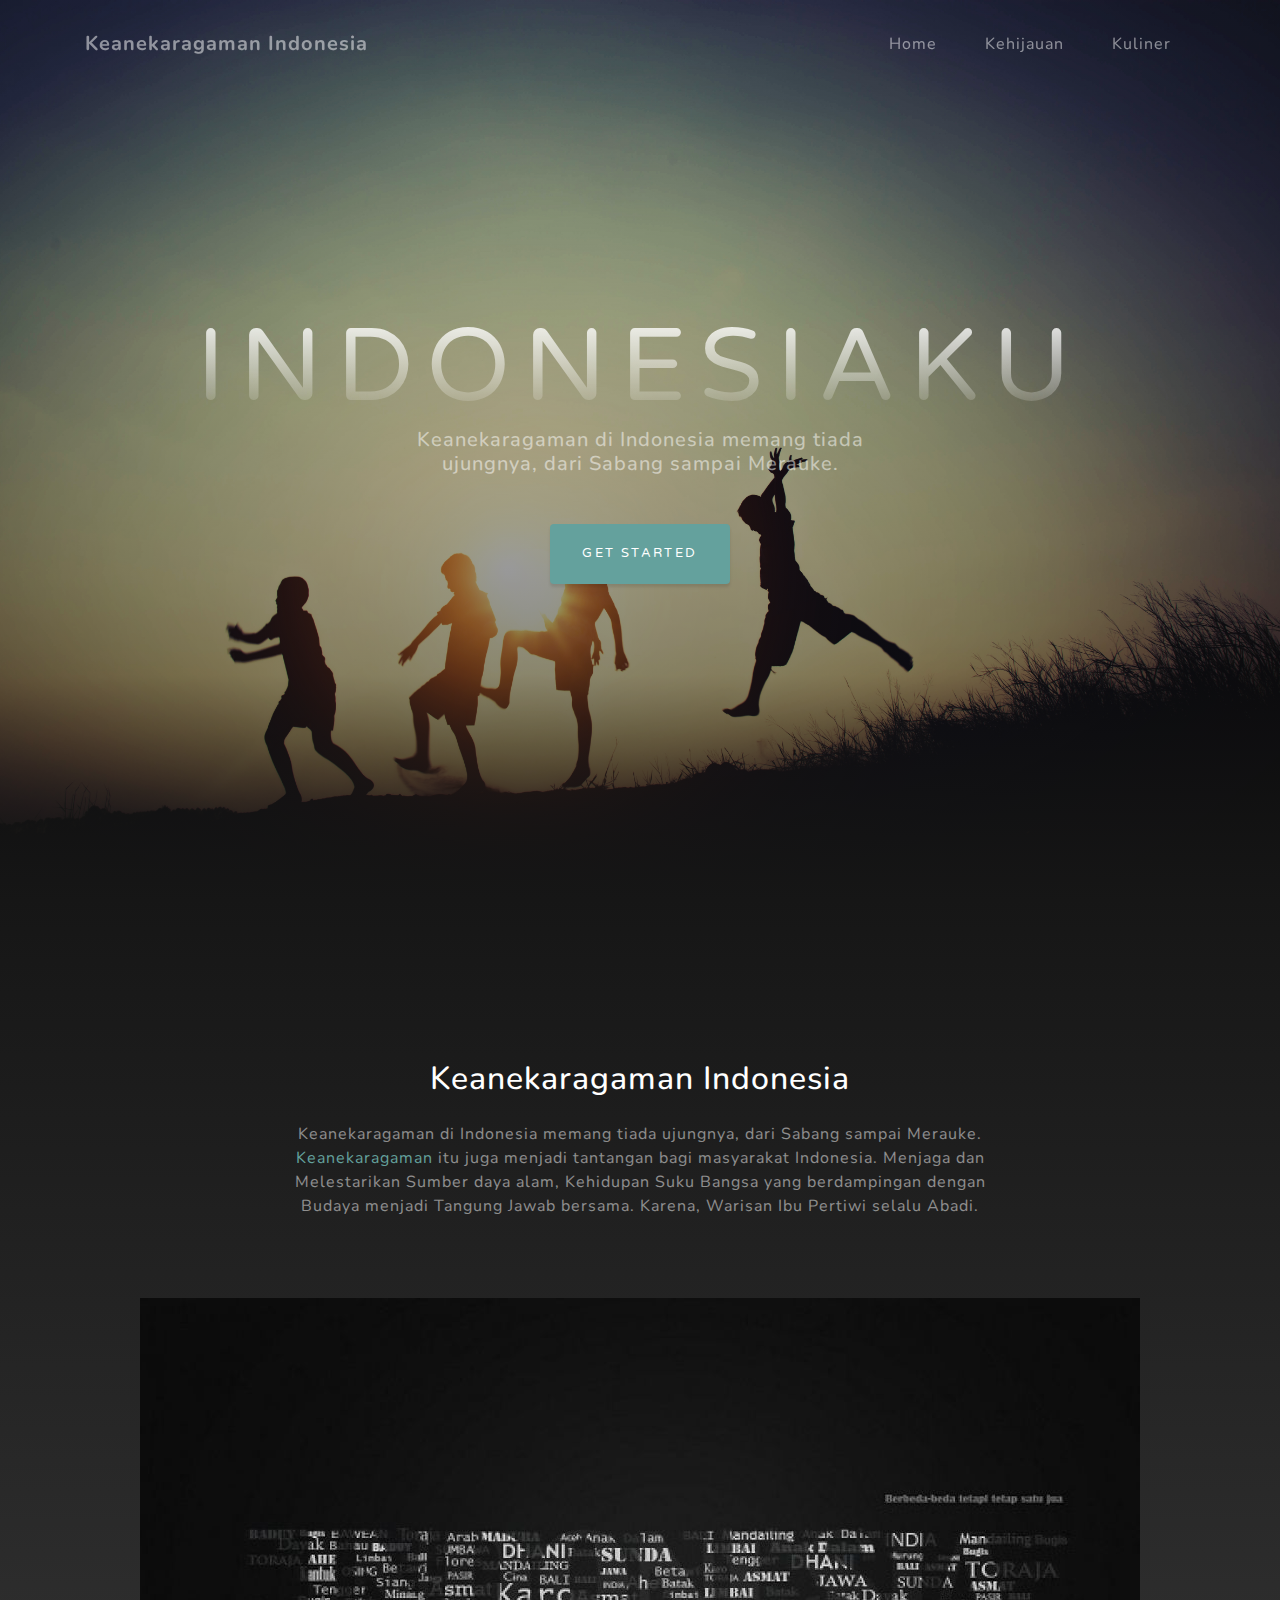
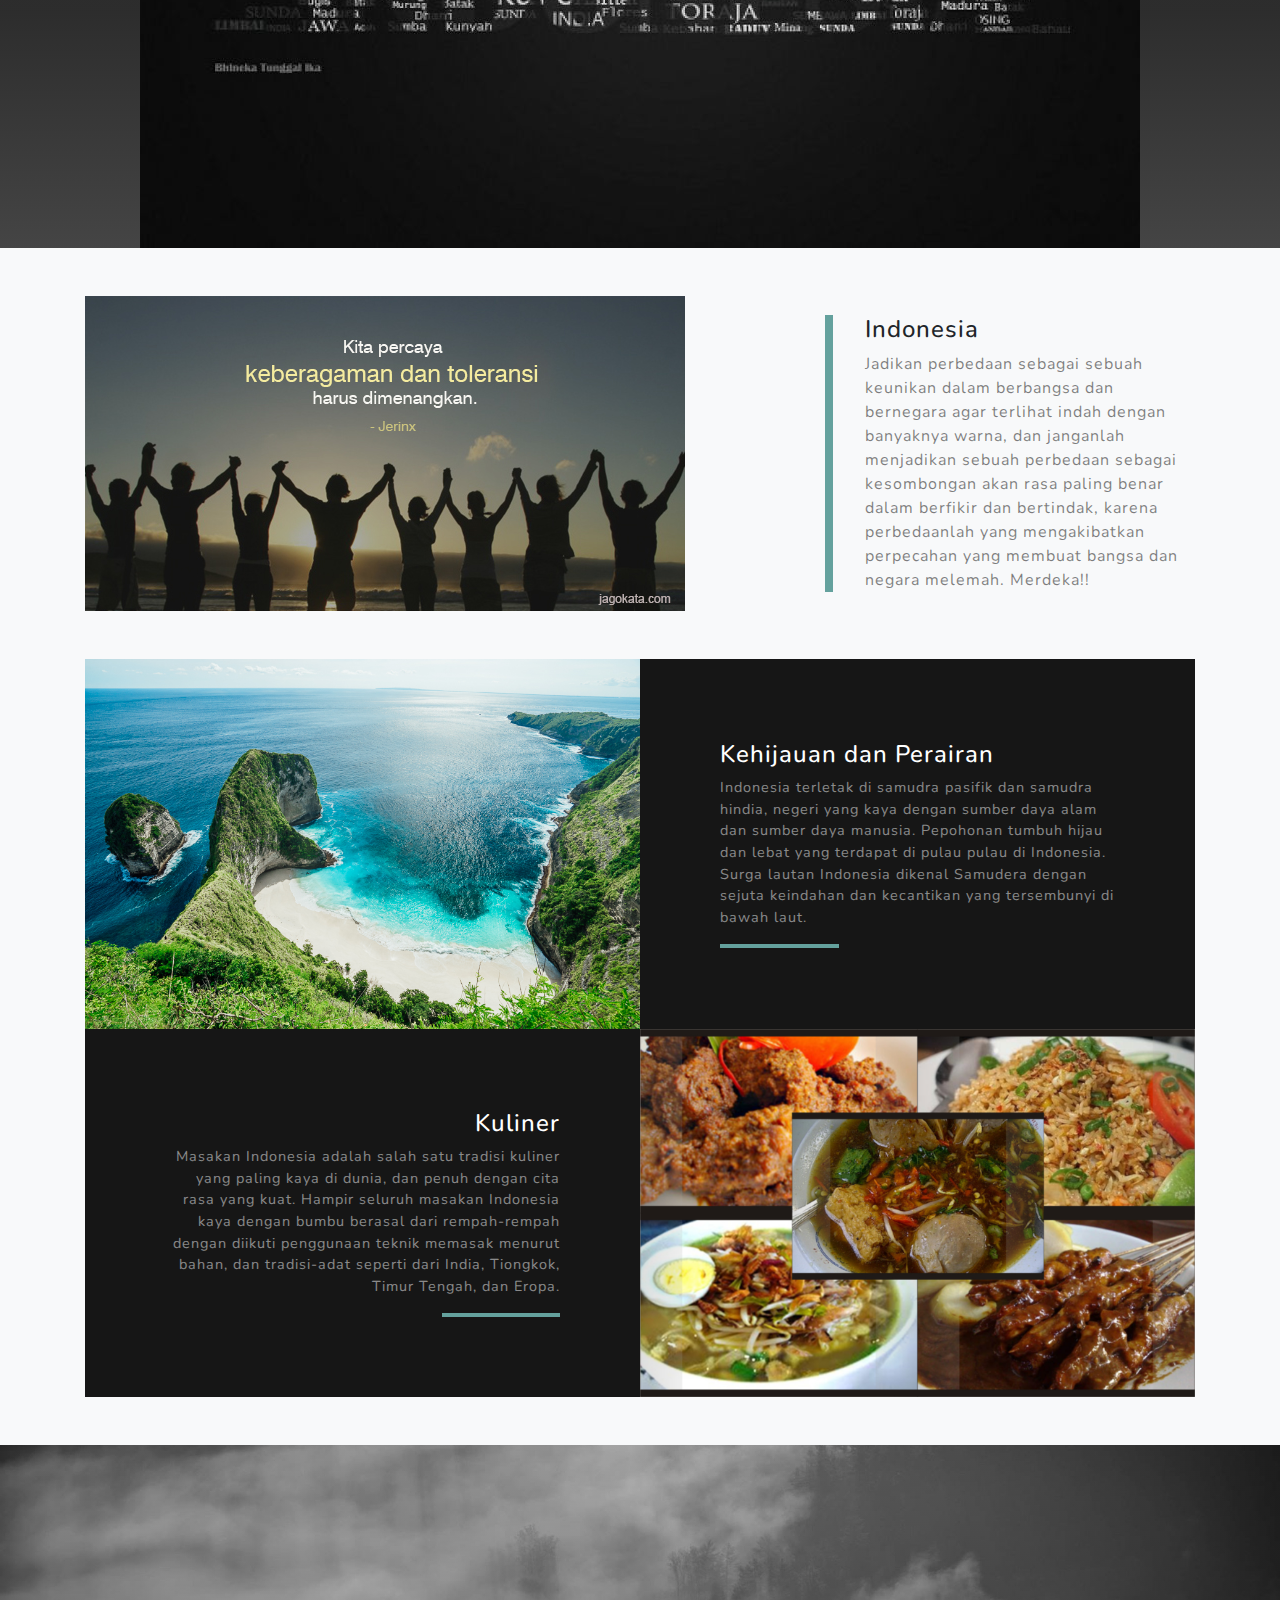
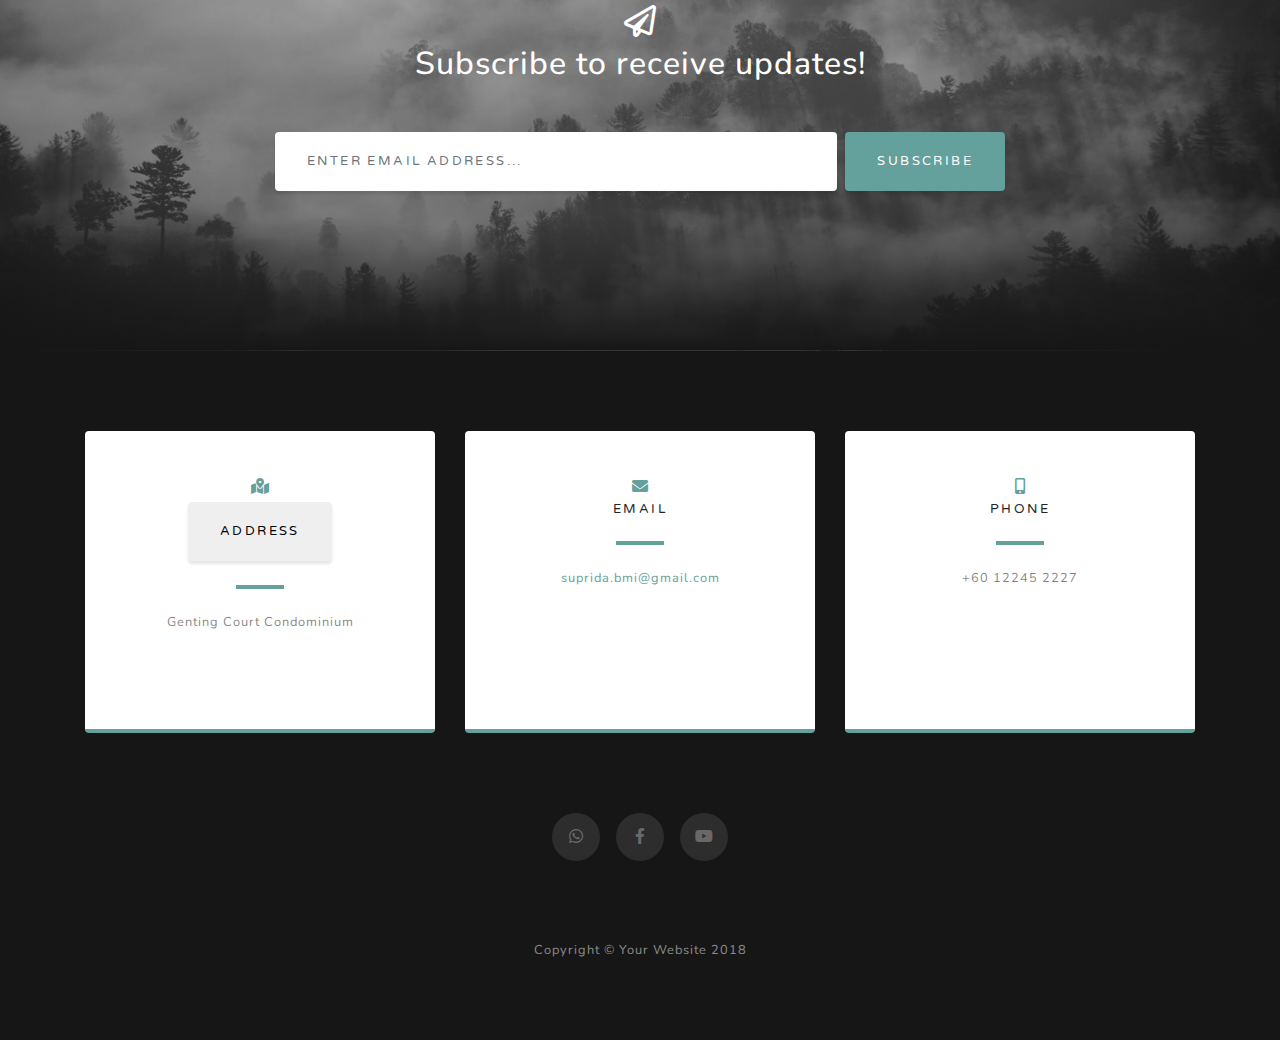
<file: index.html>
<!DOCTYPE html>
<html lang="en">

<head>

  <meta charset="utf-8">
  <meta name="viewport" content="width=device-width, initial-scale=1, shrink-to-fit=no">
  <meta name="description" content="">
  <meta name="author" content="">

  <title>Keanekaragaman Indonesia</title>

  <!-- Bootstrap core CSS -->
  <link href="vendor/bootstrap/css/bootstrap.min.css" rel="stylesheet">

  <!-- Custom fonts for this template -->
  <link href="vendor/fontawesome-free/css/all.min.css" rel="stylesheet">
  <link href="https://fonts.googleapis.com/css?family=Varela+Round" rel="stylesheet">
  <link href="https://fonts.googleapis.com/css?family=Nunito:200,200i,300,300i,400,400i,600,600i,700,700i,800,800i,900,900i"
    rel="stylesheet">

  <!-- Custom styles for this template -->
  <link href="css/grayscale.min.css" rel="stylesheet">

  <style>
    #map-canvas {
  height: 250px !important;
  }
  </style>

</head>

<body id="page-top">

  <!-- Navigation -->
  <nav class="navbar navbar-expand-lg navbar-light fixed-top" id="mainNav">
    <div class="container">
      <a class="navbar-brand js-scroll-trigger" href="#page-top">Keanekaragaman Indonesia</a>
      <button class="navbar-toggler navbar-toggler-right" type="button" data-toggle="collapse" data-target="#navbarResponsive"
        aria-controls="navbarResponsive" aria-expanded="false" aria-label="Toggle navigation">
        Menu
        <i class="fas fa-bars"></i>
      </button>
      <div class="collapse navbar-collapse" id="navbarResponsive">
        <ul class="navbar-nav ml-auto">
          <li class="nav-item">
            <a class="nav-link js-scroll-trigger" href="index.html" href="index.html">Home</a>


          </li>
          <li class="nav-item">
          <li class="nav-item">
            <a class="nav-link js-scroll-trigger" href="kehijauan.html">Kehijauan</a>
          </li>
          <li class="nav-item">
            <a class="nav-link js-scroll-trigger" href="kulinari.html">Kuliner</a>
          </li>
        </ul>
      </div>
    </div>
  </nav>

  <!-- Header -->
  <header class="masthead">
    <div class="container d-flex h-100 align-items-center">
      <div class="mx-auto text-center">
        <h1 class="mx-auto my-0 text-uppercase">Indonesiaku</h1>
        <h2 class="text-white-50 mx-auto mt-2 mb-5">Keanekaragaman di Indonesia memang tiada ujungnya, dari Sabang
          sampai Merauke.</h2>
        <a href="#about" class="btn btn-primary js-scroll-trigger">Get Started</a>
      </div>
    </div>
  </header>

  <!-- About Section -->
  <section id="about" class="about-section text-center">
    <div class="container">
      <div class="row">
        <div class="col-lg-8 mx-auto">
          <h2 class="text-white mb-4">Keanekaragaman Indonesia</h2>
          <p class="text-white-50">Keanekaragaman di Indonesia memang tiada ujungnya, dari Sabang sampai Merauke.
            <a href="https://www.goodnewsfromindonesia.id/2017/01/31/sejuta-keanekaragaman-indonesia" target="_blank">Keanekaragaman</a>
            itu juga menjadi tantangan bagi masyarakat Indonesia. Menjaga dan Melestarikan Sumber daya alam, Kehidupan
            Suku Bangsa yang berdampingan dengan Budaya menjadi Tangung Jawab bersama. Karena, Warisan Ibu Pertiwi
            selalu Abadi.</p>
        </div>
      </div>
      <img src="img/logo.jpg" class="img-fluid" alt="Responsive image">
    </div>
  </section>

  <!-- Projects Section -->
  <section id="projects" class="projects-section bg-light">
    <div class="container">

      <!-- Featured Project Row -->
      <div class="row align-items-center no-gutters mb-4 mb-lg-5">
        <div class="col-xl-8 col-lg-7">
          <img class="img-fluid mb-3 mb-lg-0" src="img/indonesia.jpg" alt="">
        </div>
        <div class="col-xl-4 col-lg-5">
          <div class="featured-text text-center text-lg-left">
            <h4>Indonesia</h4>
            <p class="text-black-50 mb-0">Jadikan perbedaan sebagai sebuah keunikan dalam berbangsa dan bernegara agar
              terlihat indah dengan banyaknya warna, dan janganlah menjadikan sebuah perbedaan sebagai kesombongan akan
              rasa paling benar dalam berfikir dan bertindak, karena perbedaanlah yang mengakibatkan perpecahan yang
              membuat bangsa dan negara melemah. Merdeka!!</p>
          </div>
        </div>
      </div>

      <!-- Project One Row -->
      <div class="row justify-content-center no-gutters mb-5 mb-lg-0">
        <div class="col-lg-6">
          <a href="kehijauan.html"><img class="img-fluid" src="img/nusa-penida.jpg" alt=""></a>
        </div>
        <div class="col-lg-6">
          <div class="bg-black text-center h-100 project">
            <div class="d-flex h-100">
              <div class="project-text w-100 my-auto text-center text-lg-left">
                <h4 class="text-white">Kehijauan dan Perairan</h4>
                <p class="mb-0 text-white-50">Indonesia terletak di samudra pasifik dan samudra hindia, negeri yang
                  kaya dengan sumber daya alam dan sumber daya manusia. Pepohonan tumbuh hijau dan lebat yang
                  terdapat di pulau pulau di Indonesia. Surga lautan Indonesia dikenal Samudera dengan sejuta
                  keindahan dan kecantikan yang tersembunyi di bawah laut.
                </p>
                <hr class="d-none d-lg-block mb-0 ml-0">
              </div>
            </div>
          </div>
        </div>
      </div>

      <!-- Project Two Row -->
      <div class="row justify-content-center no-gutters">
        <div class="col-lg-6">
            <a href="kulinari.html"><img class="img-fluid" src="img/makanan.jpg" alt=""></a>
        </div>
        <div class="col-lg-6 order-lg-first">
          <div class="bg-black text-center h-100 project">
            <div class="d-flex h-100">
              <div class="project-text w-100 my-auto text-center text-lg-right">
                <h4 class="text-white">Kuliner</h4>
                <p class="mb-0 text-white-50">Masakan Indonesia adalah salah satu tradisi kuliner yang paling kaya di
                  dunia, dan penuh dengan cita rasa yang kuat. Hampir seluruh masakan Indonesia kaya dengan bumbu
                  berasal dari rempah-rempah dengan diikuti penggunaan teknik memasak menurut bahan, dan tradisi-adat
                  seperti dari India, Tiongkok, Timur Tengah, dan Eropa.</p>
                <hr class="d-none d-lg-block mb-0 mr-0">
              </div>
            </div>
          </div>
        </div>
      </div>

    </div>
  </section>

  <!-- Signup Section -->
  <section id="signup" class="signup-section">
    <div class="container">
      <div class="row">
        <div class="col-md-10 col-lg-8 mx-auto text-center">

          <i class="far fa-paper-plane fa-2x mb-2 text-white"></i>
          <h2 class="text-white mb-5">Subscribe to receive updates!</h2>

          <form class="form-inline d-flex" action="https://google.com" target="_blank">
            <input type="email" class="form-control flex-fill mr-0 mr-sm-2 mb-3 mb-sm-0" id="inputEmail" placeholder="Enter email address...">
            <button type="submit" class="btn btn-primary mx-auto" >Subscribe</button>
          </form>

        </div>
      </div>
    </div>
  </section>

  <!-- Contact Section -->
  <section class="contact-section bg-black">
    <div class="container">

      <div class="row">

        <div class="col-md-4 mb-3 mb-md-0">
          <div class="card py-4 h-100">
            <div class="card-body text-center" id="map-canvas">
              <i class="fas fa-map-marked-alt text-primary mb-2"></i>
              <form action="https://www.google.com/maps/place/3.196820,101.710871" target="_blank">
              <button class="btn">Address</button>
              </form>
              <hr class="my-4">
              <div class="small text-black-50">Genting Court Condominium</div>
            </div>
          </div>
        </div>

        <div class="col-md-4 mb-3 mb-md-0">
          <div class="card py-4 h-100">
            <div class="card-body text-center">
              <i class="fas fa-envelope text-primary mb-2"></i>
              <h4 class="text-uppercase m-0">Email</h4>
              <hr class="my-4">
              <div class="small text-black-50">
                <a href="mailto:suprida.bmi@gmail.com" target="blank" class="gmail">suprida.bmi@gmail.com</a>
              </div>
            </div>
          </div>
        </div>

        <div class="col-md-4 mb-3 mb-md-0">
          <div class="card py-4 h-100">
            <div class="card-body text-center">
              <i class="fas fa-mobile-alt text-primary mb-2"></i>
              <h4 class="text-uppercase m-0">Phone</h4>
              <hr class="my-4">
              <div class="small text-black-50">+60 12245 2227</div>
            </div>
          </div>
        </div>
      </div>

      <div class="social d-flex justify-content-center">
        <a href="https://api.whatsapp.com/send?phone=60122452227" target="blank" class="mx-2">
          <i class="fab fa-whatsapp"></i>
        </a>
        <a href="http://web.facebook.com/ida.cayang.75" target="blank" class="mx-2">
          <i class="fab fa-facebook-f"></i>
        </a>
        <a href="https://www.youtube.com/watch?v=XwsXCeuATy0" target="_blank" class="mx-2">
          <i class="fab fa-youtube"></i>
        </a>
      </div>

    </div>


  </section>

  <!-- Footer -->
  <footer class="bg-black small text-center text-white-50">
    <div class="container">
      Copyright &copy; Your Website 2018
    </div>
  </footer>

  <!-- Bootstrap core JavaScript -->
  <script src="vendor/jquery/jquery.min.js"></script>
  <script src="vendor/bootstrap/js/bootstrap.bundle.min.js"></script>

  <!-- Plugin JavaScript -->
  <script src="vendor/jquery-easing/jquery.easing.min.js"></script>

  <!-- Custom scripts for this template -->
  <script src="js/grayscale.min.js"></script>

  
</body>

</html>
</file>
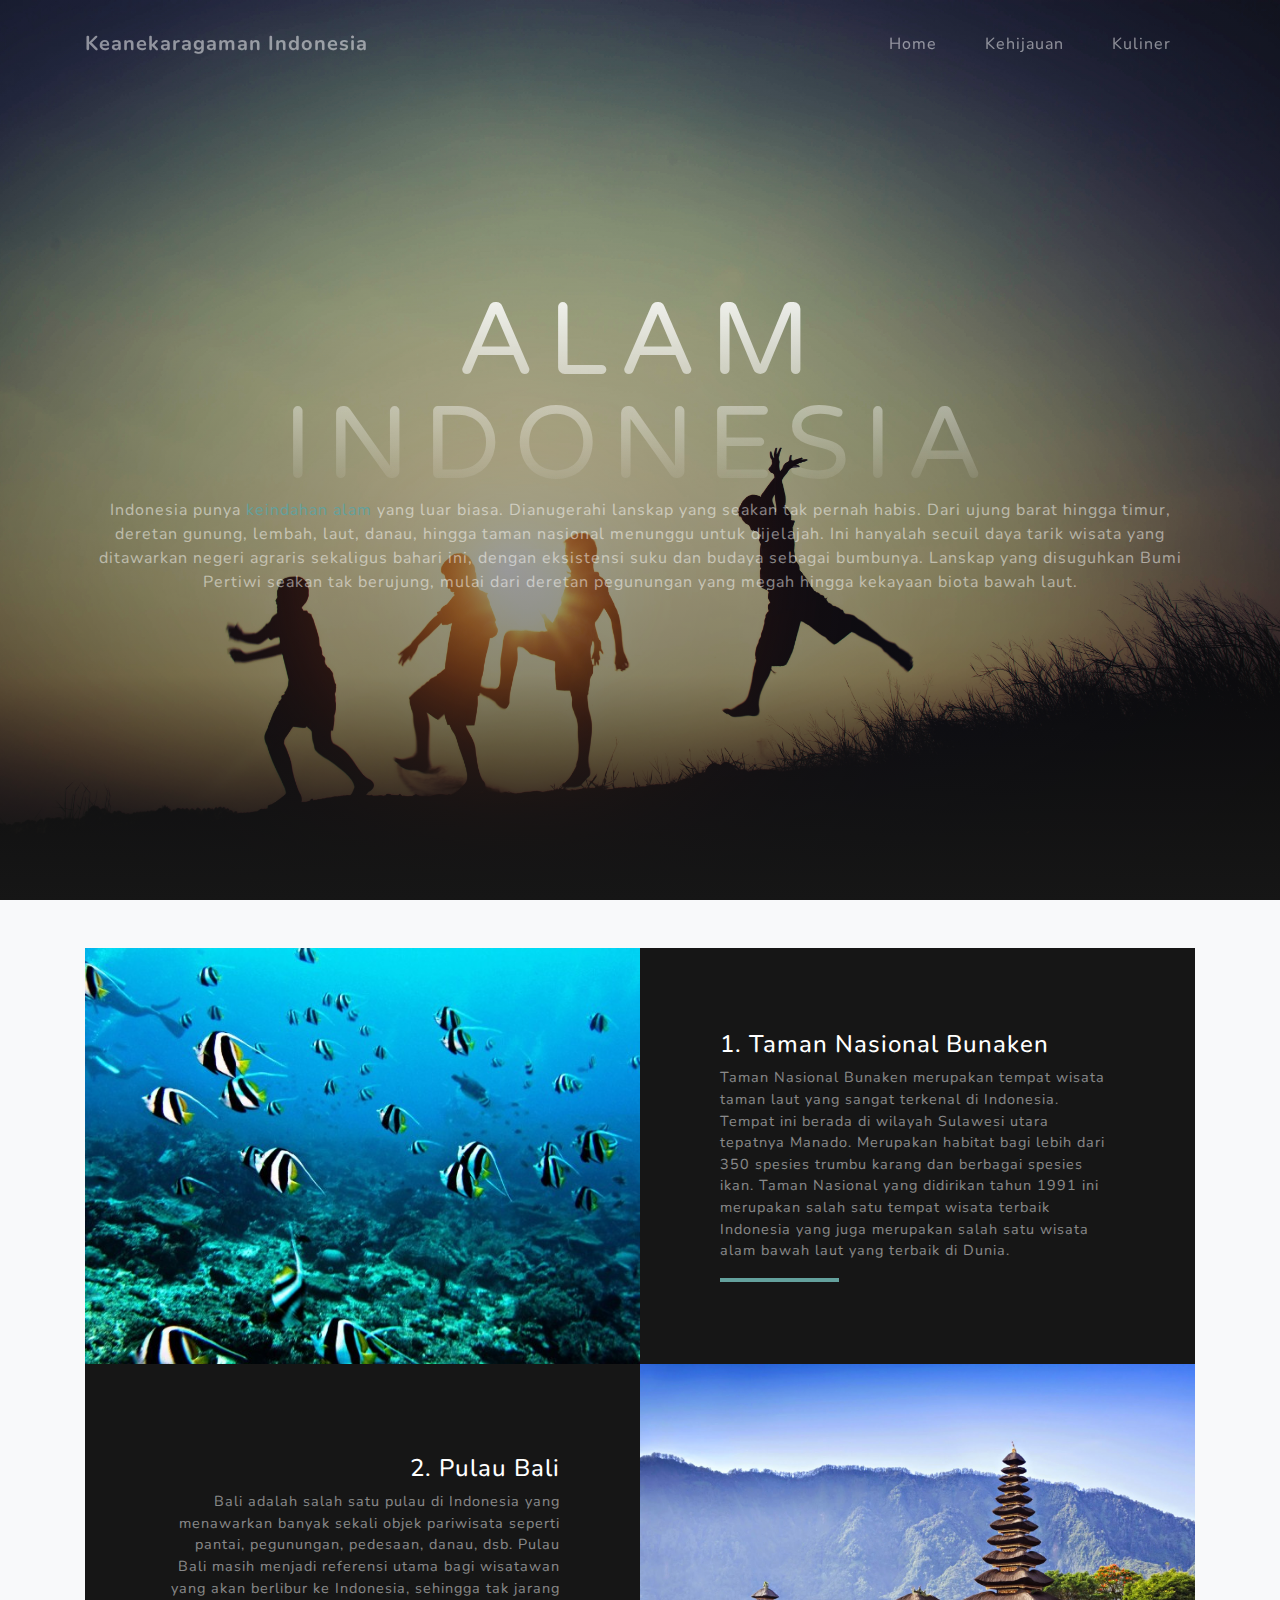
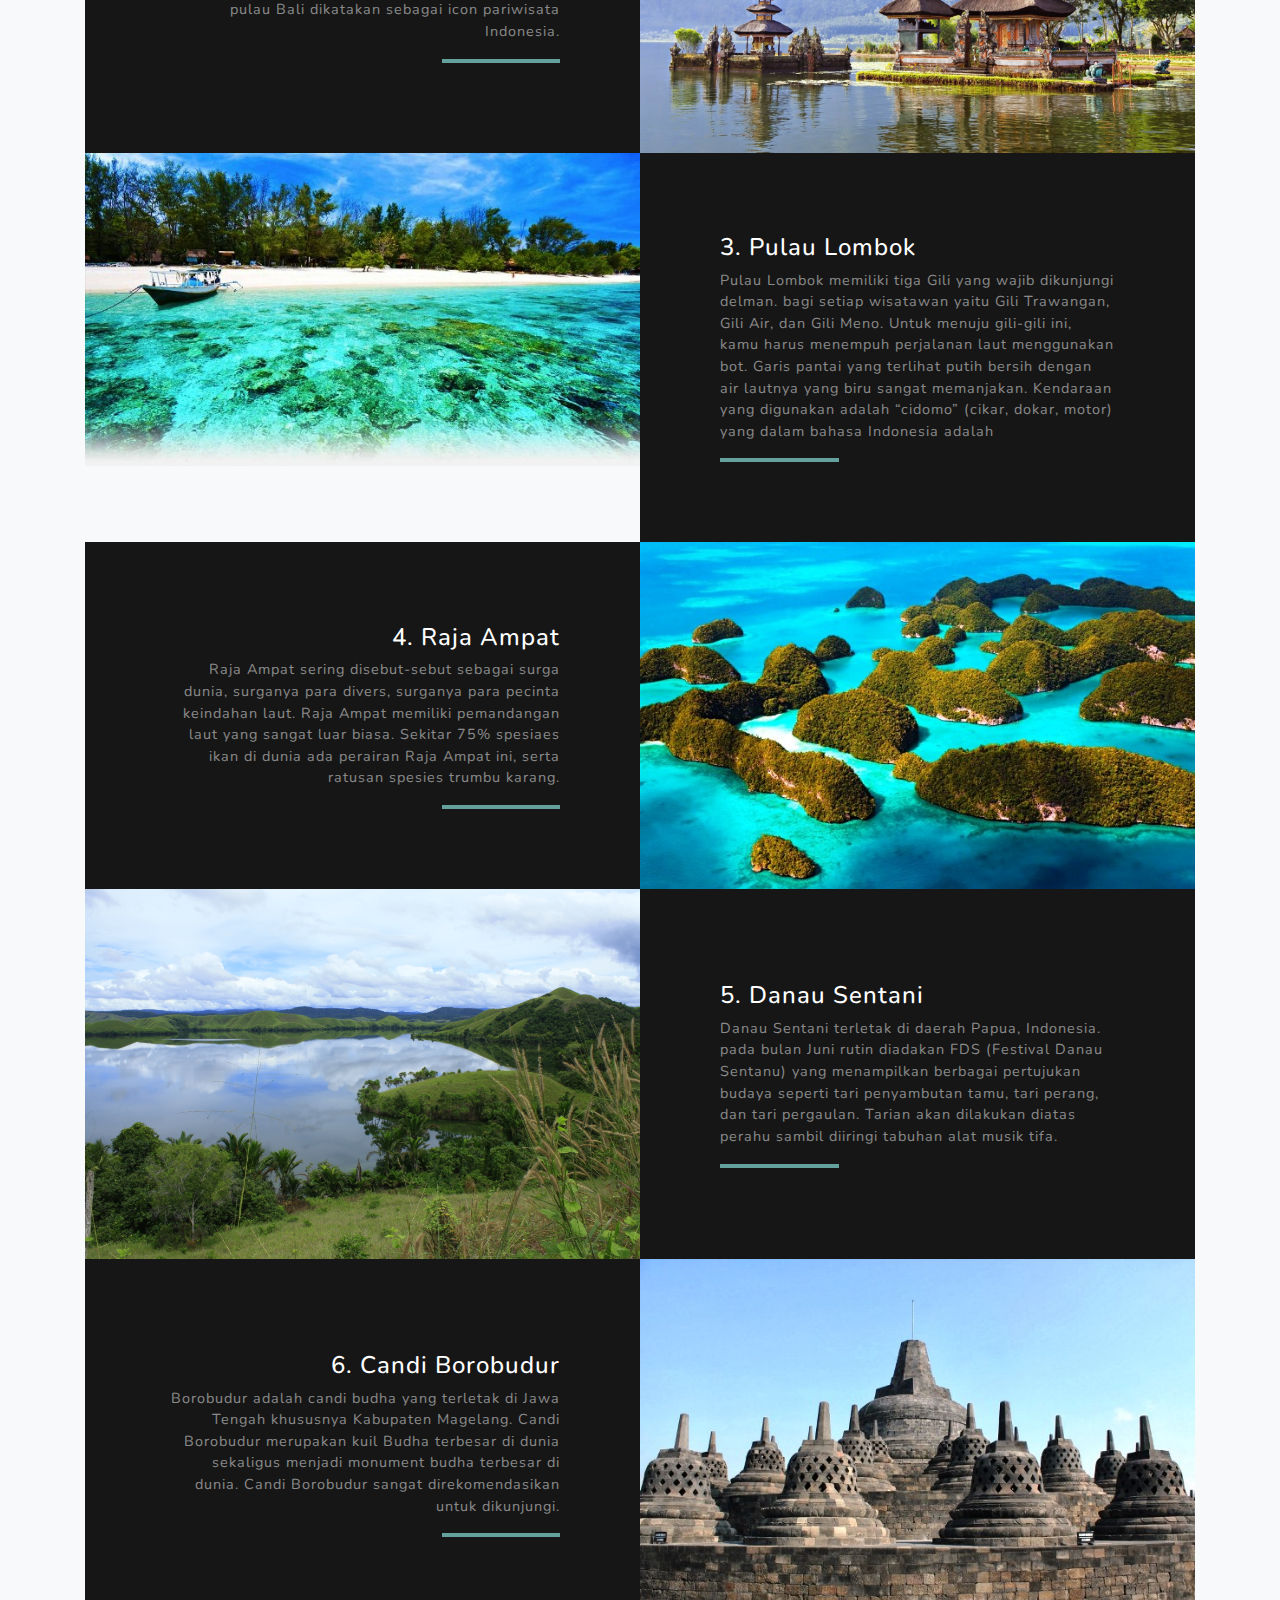
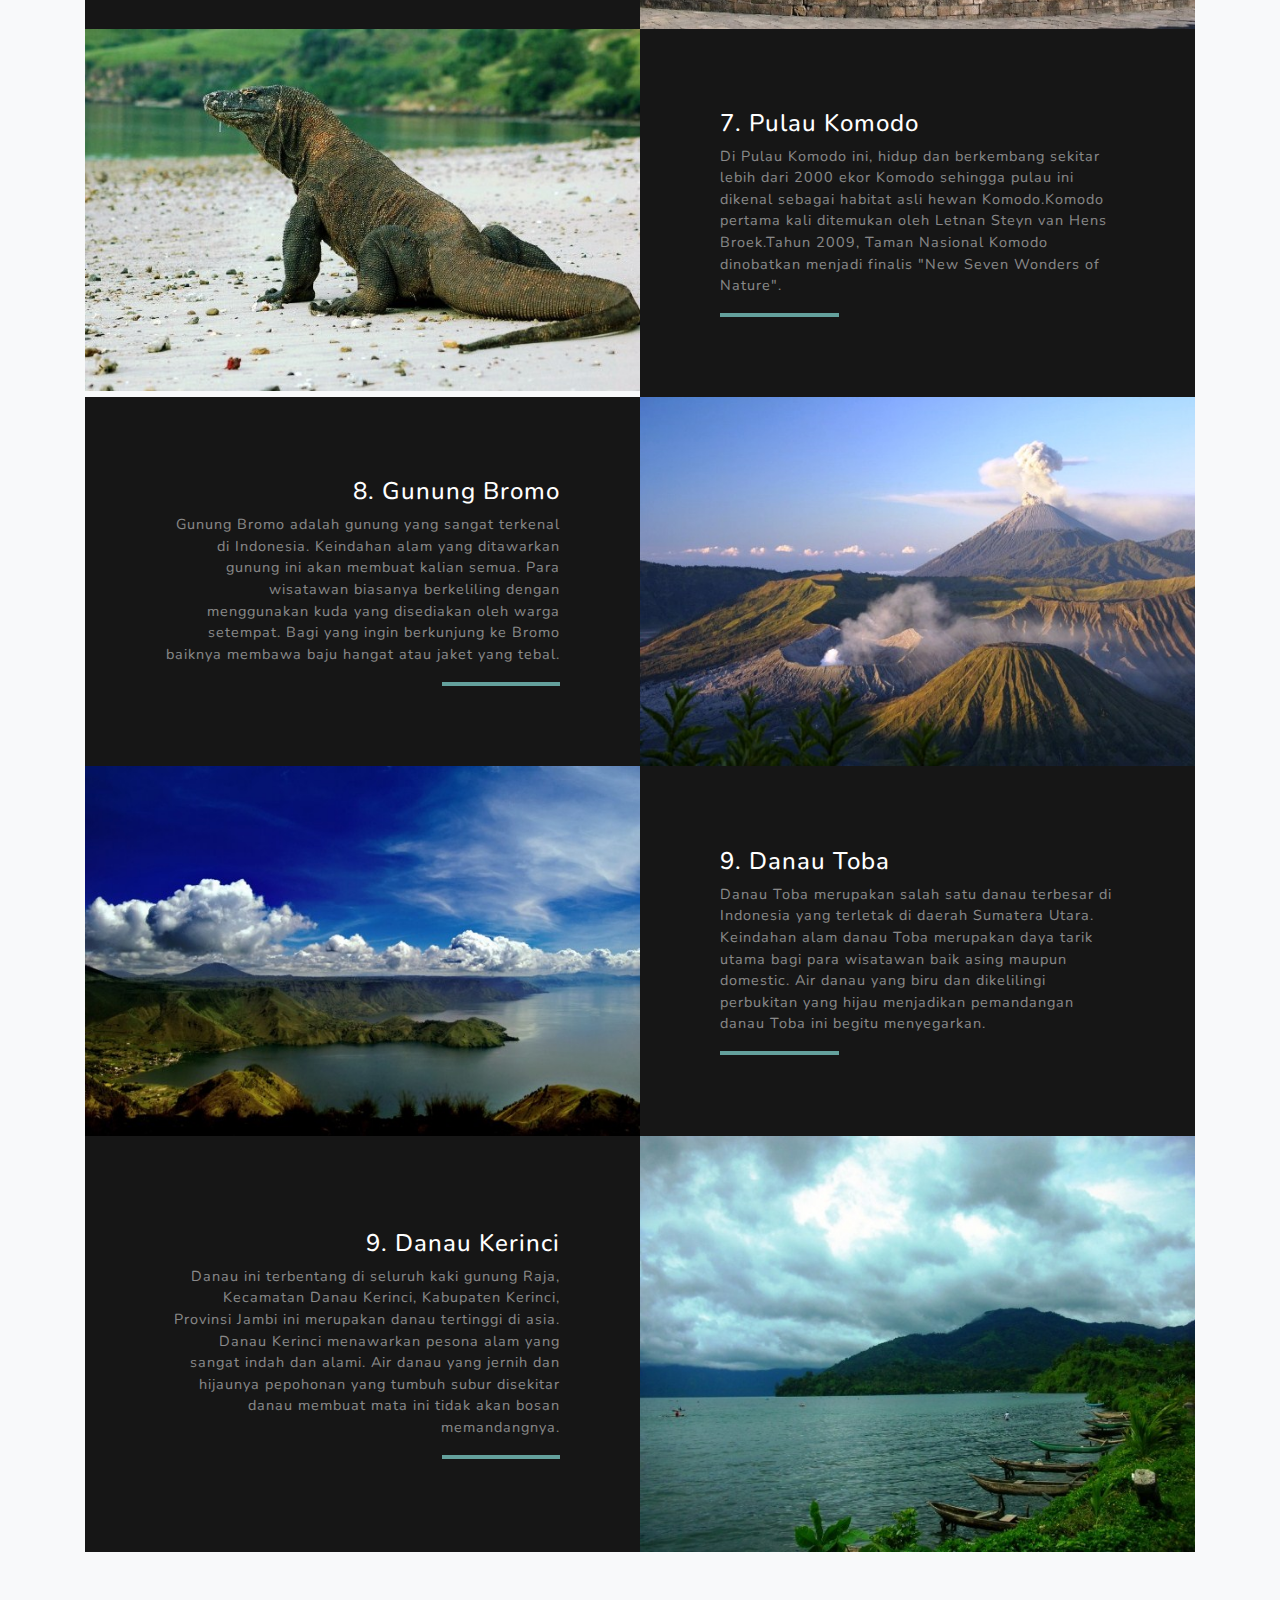
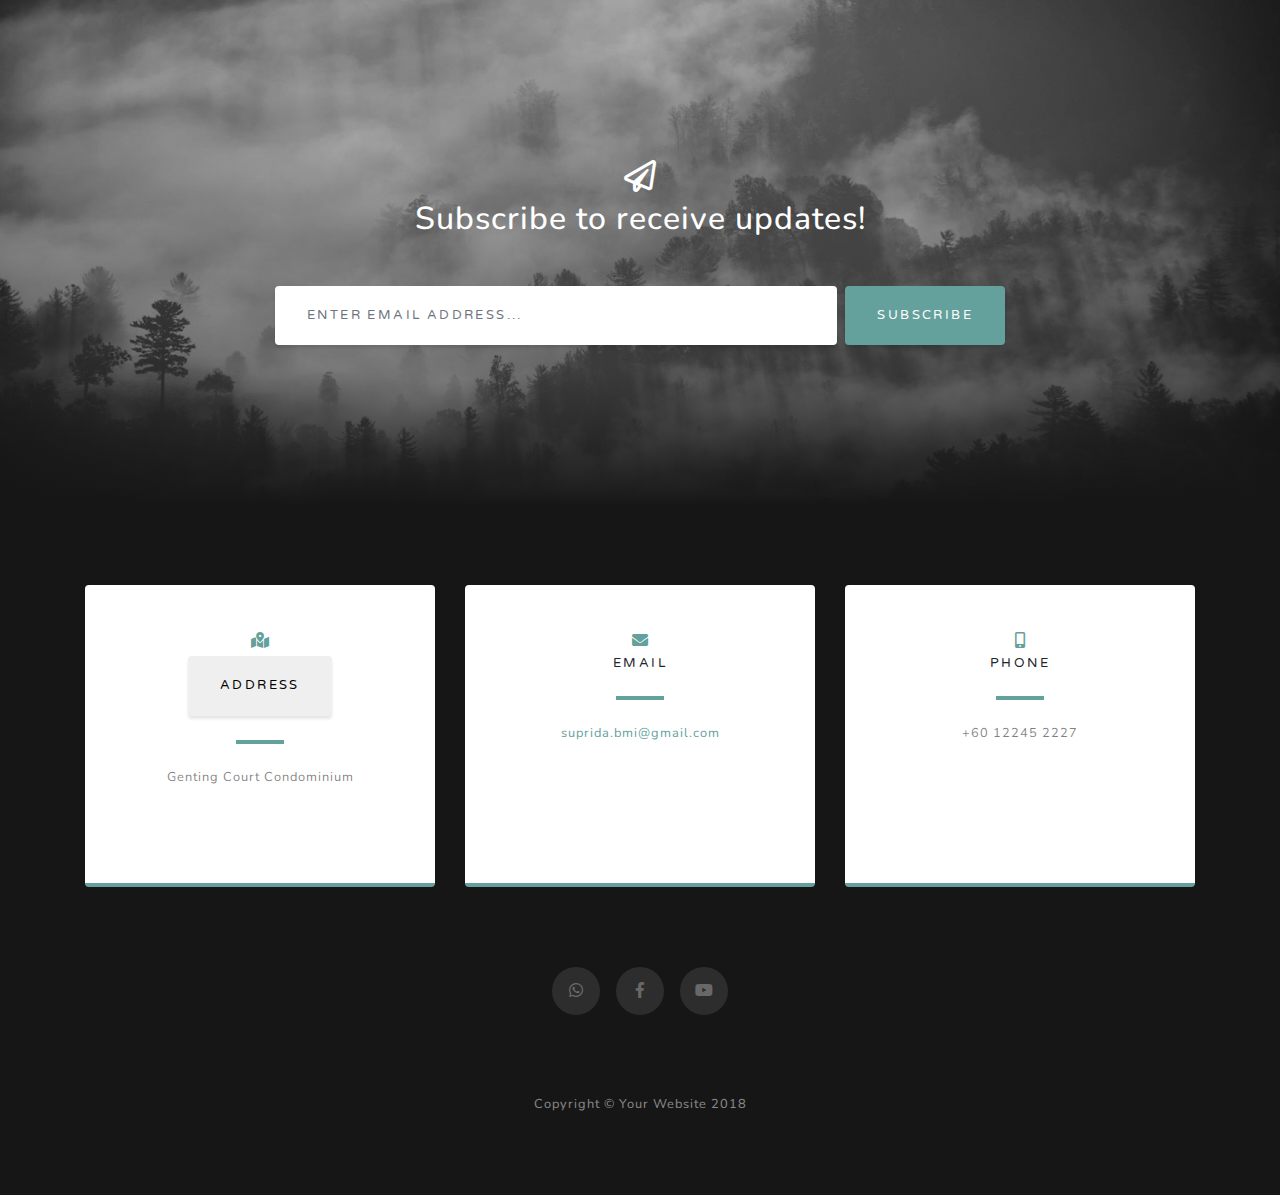
<file: kehijauan.html>
<!DOCTYPE html>
<html lang="en">

<head>

  <meta charset="utf-8">
  <meta name="viewport" content="width=device-width, initial-scale=1, shrink-to-fit=no">
  <meta name="description" content="">
  <meta name="author" content="">

  <title>Keanekaragaman Indonesia</title>

  <!-- Bootstrap core CSS -->
  <link href="vendor/bootstrap/css/bootstrap.min.css" rel="stylesheet">

  <!-- Custom fonts for this template -->
  <link href="vendor/fontawesome-free/css/all.min.css" rel="stylesheet">
  <link href="https://fonts.googleapis.com/css?family=Varela+Round" rel="stylesheet">
  <link href="https://fonts.googleapis.com/css?family=Nunito:200,200i,300,300i,400,400i,600,600i,700,700i,800,800i,900,900i"
    rel="stylesheet">

  <!-- Custom styles for this template -->
  <link href="css/grayscale.min.css" rel="stylesheet">

  <style>
    #map-canvas {
  height: 250px !important;
  }
  </style>

</head>

<body id="page-top">

  <!-- Navigation -->
  <nav class="navbar navbar-expand-lg navbar-light fixed-top" id="mainNav">
    <div class="container">
      <a class="navbar-brand js-scroll-trigger" href="#page-top">Keanekaragaman Indonesia</a>
      <button class="navbar-toggler navbar-toggler-right" type="button" data-toggle="collapse" data-target="#navbarResponsive"
        aria-controls="navbarResponsive" aria-expanded="false" aria-label="Toggle navigation">
        Menu
        <i class="fas fa-bars"></i>
      </button>
      <div class="collapse navbar-collapse" id="navbarResponsive">
        <ul class="navbar-nav ml-auto">
          <li class="nav-item">
            <a class="nav-link js-scroll-trigger" href="index.html" href="index.html">Home</a>


          </li>
          <li class="nav-item">
          <li class="nav-item">
            <a class="nav-link js-scroll-trigger" href="kehijauan.html">Kehijauan</a>
          </li>
          <li class="nav-item">
            <a class="nav-link js-scroll-trigger" href="kulinari.html">Kuliner</a>
          </li>
        </ul>
      </div>
    </div>
  </nav>

  <!-- Header -->
  <header class="masthead">
    <div class="container d-flex h-100 align-items-center">
      <div class="mx-auto text-center">
        <h1 class="mx-auto my-0 text-uppercase">Alam Indonesia</h1>
        <p class="text-white-50">Indonesia punya
          <a href="http://aldoalamsah14.blogspot.com/2014/11/keindahan-alam.html" target="_blank">keindahan alam</a>
          yang luar biasa. Dianugerahi lanskap yang seakan tak pernah habis. Dari ujung barat hingga timur, deretan
          gunung, lembah, laut, danau, hingga taman nasional menunggu untuk dijelajah. Ini hanyalah secuil daya tarik
          wisata yang ditawarkan negeri agraris sekaligus bahari ini, dengan eksistensi suku dan budaya sebagai
          bumbunya. Lanskap yang disuguhkan Bumi Pertiwi seakan tak berujung, mulai dari deretan pegunungan yang megah
          hingga kekayaan biota bawah laut.</p>
      </div>
    </div>
  </header>

  <!-- Projects Section -->
  <section id="projects" class="projects-section bg-light">
    <div class="container">

      <!-- Project One Row -->
      <div class="row justify-content-center no-gutters mb-5 mb-lg-0">
        <div class="col-lg-6">
          <img class="img-fluid" src="img/taman-nasional-bunaken.jpg" alt="">
        </div>
        <div class="col-lg-6">
          <div class="bg-black text-center h-100 project">
            <div class="d-flex h-100">
              <div class="project-text w-100 my-auto text-center text-lg-left">
                <h4><a href="https://www.indonesiakaya.com/jelajah-indonesia/detail/taman-nasional-bunaken" class="text-white"
                    target="_blank">1. Taman Nasional Bunaken</a></h4>
                <p class="mb-0 text-white-50">Taman Nasional Bunaken merupakan tempat wisata taman laut yang sangat
                  terkenal di Indonesia. Tempat ini berada di wilayah Sulawesi utara tepatnya Manado. Merupakan habitat
                  bagi lebih dari 350 spesies trumbu karang dan berbagai spesies ikan. Taman Nasional yang didirikan
                  tahun 1991 ini merupakan salah satu tempat wisata terbaik Indonesia yang juga merupakan salah satu
                  wisata alam bawah laut yang terbaik di Dunia.</p>
                <hr class="d-none d-lg-block mb-0 ml-0">
              </div>
            </div>
          </div>
        </div>
      </div>

      <!-- Project Two Row -->
      <div class="row justify-content-center no-gutters">
        <div class="col-lg-6">
          <img class="img-fluid" src="img/bali.jpg" height="700">
        </div>
        <div class="col-lg-6 order-lg-first">
          <div class="bg-black text-center h-100 project">
            <div class="d-flex h-100">
              <div class="project-text w-100 my-auto text-center text-lg-right">
                <h4><a href="https://www.maisinggah.com/tempat-menarik-di-bali/" class="text-white" target="_blank">2.
                    Pulau Bali</a></h4>
                <p class="mb-0 text-white-50">Bali adalah salah satu pulau di Indonesia yang menawarkan banyak sekali
                  objek pariwisata seperti pantai, pegunungan, pedesaan, danau, dsb.
                  Pulau Bali masih menjadi referensi utama bagi wisatawan yang akan berlibur ke Indonesia, sehingga tak
                  jarang pulau Bali dikatakan sebagai icon pariwisata Indonesia.</p>
                <hr class="d-none d-lg-block mb-0 mr-0">
              </div>
            </div>
          </div>
        </div>
      </div>


      <div class="row justify-content-center no-gutters mb-5 mb-lg-0">
        <div class="col-lg-6">
          <img class="img-fluid" src="img/lombok.jpg" alt="">
        </div>
        <div class="col-lg-6">
          <div class="bg-black text-center h-100 project">
            <div class="d-flex h-100">
              <div class="project-text w-100 my-auto text-center text-lg-left">
                <h4><a href="http://id.lombokindonesia.org/" class="text-white" target="_blank">3. Pulau Lombok</a></h4>
                <p class="mb-0 text-white-50">Pulau Lombok memiliki tiga Gili yang wajib dikunjungi delman.
                bagi setiap wisatawan yaitu Gili Trawangan, Gili Air, dan Gili Meno. Untuk menuju gili-gili ini, kamu
                harus menempuh perjalanan laut menggunakan bot. Garis pantai yang terlihat putih bersih dengan air
                lautnya yang biru sangat memanjakan. Kendaraan yang digunakan adalah “cidomo” (cikar, dokar, motor)
                yang dalam bahasa Indonesia adalah</p>
                <hr class="d-none d-lg-block mb-0 ml-0">
              </div>
            </div>
          </div>
        </div>
      </div>


      <div class="row justify-content-center no-gutters">
        <div class="col-lg-6">
          <img class="img-fluid" src="img/raja-ampat.jpg" alt="">
        </div>
        <div class="col-lg-6 order-lg-first">
          <div class="bg-black text-center h-100 project">
            <div class="d-flex h-100">
              <div class="project-text w-100 my-auto text-center text-lg-right">
                <h4><a href="http://thesmartlocal.com/read/raja-ampat-indonesia" class="text-white" target="_blank">4.
                    Raja Ampat</a></h4>
                <p class="mb-0 text-white-50">Raja Ampat sering disebut-sebut sebagai surga dunia, surganya para
                  divers, surganya para pecinta keindahan laut. Raja Ampat memiliki pemandangan laut yang sangat luar
                  biasa. Sekitar 75% spesiaes ikan di dunia ada perairan Raja Ampat ini, serta ratusan spesies trumbu
                  karang.</p>
                <hr class="d-none d-lg-block mb-0 mr-0">
              </div>
            </div>
          </div>
        </div>
      </div>


      <div class="row justify-content-center no-gutters mb-5 mb-lg-0">
        <div class="col-lg-6">
          <img class="img-fluid" src="img/danau-sentani.jpg" alt="">
        </div>
        <div class="col-lg-6">
          <div class="bg-black text-center h-100 project">
            <div class="d-flex h-100">
              <div class="project-text w-100 my-auto text-center text-lg-left">
                <h4><a href="https://travel.kompas.com/read/2014/01/12/1804209/Inilah.7.Aktivitas.Wisata.di.Danau.Sentani"
                    class="text-white" target="_blank">5. Danau Sentani</a></h4>
                <p class="mb-0 text-white-50">Danau Sentani terletak di daerah Papua, Indonesia. pada bulan Juni rutin
                  diadakan FDS (Festival Danau Sentanu) yang menampilkan berbagai pertujukan budaya seperti tari
                  penyambutan tamu, tari perang, dan tari pergaulan. Tarian akan dilakukan diatas perahu sambil
                  diiringi tabuhan alat musik tifa.</p>
                <hr class="d-none d-lg-block mb-0 ml-0">
              </div>
            </div>
          </div>
        </div>
      </div>


      <div class="row justify-content-center no-gutters">
        <div class="col-lg-6">
          <img class="img-fluid" src="img/borobudur.jpg" alt="">
        </div>
        <div class="col-lg-6 order-lg-first">
          <div class="bg-black text-center h-100 project">
            <div class="d-flex h-100">
              <div class="project-text w-100 my-auto text-center text-lg-right">
                <h4><a href="http://borobudurpark.com/en/temple/borobudur-2/" class="text-white" target="_blank">6.
                    Candi Borobudur</a></h4>
                <p class="mb-0 text-white-50">Borobudur adalah candi budha yang terletak di Jawa Tengah khususnya
                  Kabupaten Magelang. Candi Borobudur merupakan kuil Budha terbesar di dunia sekaligus menjadi monument
                  budha terbesar di dunia. Candi Borobudur sangat direkomendasikan untuk dikunjungi.</p>
                <hr class="d-none d-lg-block mb-0 mr-0">
              </div>
            </div>
          </div>
        </div>
      </div>



      <div class="row justify-content-center no-gutters mb-5 mb-lg-0">
        <div class="col-lg-6">
          <img class="img-fluid" src="img/pulau-komodo.jpg" alt="">
        </div>
        <div class="col-lg-6">
          <div class="bg-black text-center h-100 project">
            <div class="d-flex h-100">
              <div class="project-text w-100 my-auto text-center text-lg-left">
                <h4><a href="https://www.pemburuombak.com/berita/nasional/item/1703-16-fakta-tentang-pulau-komodo-yang-mungkin-belum-kalian-tahu"
                    class="text-white" target="_blank">7. Pulau Komodo</a></h4>
                <p class="mb-0 text-white-50">Di Pulau Komodo ini, hidup dan berkembang sekitar lebih dari 2000 ekor
                  Komodo sehingga pulau ini dikenal sebagai habitat asli hewan Komodo.Komodo pertama kali ditemukan
                  oleh Letnan Steyn van Hens Broek.Tahun 2009, Taman Nasional Komodo dinobatkan menjadi finalis "New
                  Seven Wonders of Nature".</p>
                <hr class="d-none d-lg-block mb-0 ml-0">
              </div>
            </div>
          </div>
        </div>
      </div>


      <div class="row justify-content-center no-gutters">
        <div class="col-lg-6">
          <img class="img-fluid" src="img/bromo.jpg" alt="">
        </div>
        <div class="col-lg-6 order-lg-first">
          <div class="bg-black text-center h-100 project">
            <div class="d-flex h-100">
              <div class="project-text w-100 my-auto text-center text-lg-right">
                <h4><a href="https://www.bharian.com.my/hujung-minggu/kembara/2018/07/443678/gunung-bromo-puncak-tercantik"
                    class="text-white" target="_blank">8. Gunung Bromo</a></h4>
                <p class="mb-0 text-white-50">Gunung Bromo adalah gunung yang sangat terkenal di Indonesia. Keindahan
                  alam yang ditawarkan gunung ini akan membuat kalian semua. Para wisatawan biasanya berkeliling dengan
                  menggunakan kuda yang disediakan oleh warga setempat. Bagi yang ingin berkunjung ke Bromo baiknya
                  membawa baju hangat atau jaket yang tebal.</p>
                <hr class="d-none d-lg-block mb-0 mr-0">
              </div>
            </div>
          </div>
        </div>
      </div>

      <div class="row justify-content-center no-gutters mb-5 mb-lg-0">
        <div class="col-lg-6">
          <img class="img-fluid" src="img/danau-toba.jpg" alt="">
        </div>
        <div class="col-lg-6">
          <div class="bg-black text-center h-100 project">
            <div class="d-flex h-100">
              <div class="project-text w-100 my-auto text-center text-lg-left">
                <h4><a href="https://phinemo.com/fakta-danau-toba/" class="text-white" target="_blank">9. Danau Toba</a></h4>
                <p class="mb-0 text-white-50">Danau Toba merupakan salah satu danau terbesar di Indonesia yang terletak
                  di daerah Sumatera Utara. Keindahan alam danau Toba merupakan daya tarik utama bagi para wisatawan
                  baik asing maupun domestic. Air danau yang biru dan dikelilingi perbukitan yang hijau menjadikan
                  pemandangan danau Toba ini begitu menyegarkan.</p>
                <hr class="d-none d-lg-block mb-0 ml-0">
              </div>
            </div>
          </div>
        </div>
        </div> 
        
        <div class="row justify-content-center no-gutters">
          <div class="col-lg-6">
            <img class="img-fluid" src="img/danau-kerinci.jpg" alt="">
          </div>
          <div class="col-lg-6 order-lg-first">
            <div class="bg-black text-center h-100 project">
              <div class="d-flex h-100">
                <div class="project-text w-100 my-auto text-center text-lg-right">
                  <h4><a href="http://meidianaputrikeindahannuusantalike.blogspot.com/2016/03/keindahan-danau-kerinci-jambi.html"
                      class="text-white" target="_blank">9. Danau Kerinci</a></h4>
                  <p class="mb-0 text-white-50">Danau ini terbentang di seluruh kaki gunung Raja, Kecamatan Danau
                    Kerinci, Kabupaten Kerinci, Provinsi Jambi ini merupakan danau tertinggi di asia. Danau Kerinci
                    menawarkan pesona alam yang sangat indah dan alami. Air danau yang jernih dan hijaunya pepohonan
                    yang tumbuh subur disekitar danau membuat mata ini tidak akan bosan memandangnya.</p>
                  <hr class="d-none d-lg-block mb-0 mr-0">
                </div>
              </div>
            </div>
          </div>
      </div>
    </div>
  </section>

  <!-- Signup Section -->
  <section id="signup" class="signup-section">
    <div class="container">
      <div class="row">
        <div class="col-md-10 col-lg-8 mx-auto text-center">

          <i class="far fa-paper-plane fa-2x mb-2 text-white"></i>
          <h2 class="text-white mb-5">Subscribe to receive updates!</h2>

          <form class="form-inline d-flex">
            <input type="email" class="form-control flex-fill mr-0 mr-sm-2 mb-3 mb-sm-0" id="inputEmail" placeholder="Enter email address...">
            <button type="submit" class="btn btn-primary mx-auto">Subscribe</button>
          </form>

        </div>
      </div>
    </div>
  </section>

  <!-- Contact Section -->
  <section class="contact-section bg-black">
    <div class="container">

      <div class="row">

        <div class="col-md-4 mb-3 mb-md-0">
          <div class="card py-4 h-100">
            <div class="card-body text-center" id="map-canvas">
              <i class="fas fa-map-marked-alt text-primary mb-2"></i>
              <form action="https://www.google.com/maps/place/3.196820,101.710871" target="_blank">
                <button class="btn">Address</button>
              </form>
              <hr class="my-4">
              <div class="small text-black-50">Genting Court Condominium</div>
            </div>
          </div>
        </div>

        <div class="col-md-4 mb-3 mb-md-0">
          <div class="card py-4 h-100">
            <div class="card-body text-center">
              <i class="fas fa-envelope text-primary mb-2"></i>
              <h4 class="text-uppercase m-0">Email</h4>
              <hr class="my-4">
              <div class="small text-black-50">
                <a href="mailto:suprida.bmi@gmail.com" target="blank" class="gmail">suprida.bmi@gmail.com</a>
              </div>
            </div>
          </div>
        </div>

        <div class="col-md-4 mb-3 mb-md-0">
          <div class="card py-4 h-100">
            <div class="card-body text-center">
              <i class="fas fa-mobile-alt text-primary mb-2"></i>
              <h4 class="text-uppercase m-0">Phone</h4>
              <hr class="my-4">
              <div class="small text-black-50">+60 12245 2227</div>
            </div>
          </div>
        </div>
      </div>

      <div class="social d-flex justify-content-center">
        <a href="https://api.whatsapp.com/send?phone=60122452227" target="blank" class="mx-2">
          <i class="fab fa-whatsapp"></i>
        </a>
        <a href="http://web.facebook.com/ida.cayang.75" target="blank" class="mx-2">
          <i class="fab fa-facebook-f"></i>
        </a>
        <a href="https://www.youtube.com/watch?v=SpkdMglZnHc" target="_blank" class="mx-2">
          <i class="fab fa-youtube"></i>
        </a>
      </div>

    </div>
  </section>

  <!-- Footer -->
  <footer class="bg-black small text-center text-white-50">
    <div class="container">
      Copyright &copy; Your Website 2018
    </div>
  </footer>

  <!-- Bootstrap core JavaScript -->
  <script src="vendor/jquery/jquery.min.js"></script>
  <script src="vendor/bootstrap/js/bootstrap.bundle.min.js"></script>

  <!-- Plugin JavaScript -->
  <script src="vendor/jquery-easing/jquery.easing.min.js"></script>

  <!-- Custom scripts for this template -->
  <script src="js/grayscale.min.js"></script>

</body>

</html>
</file>
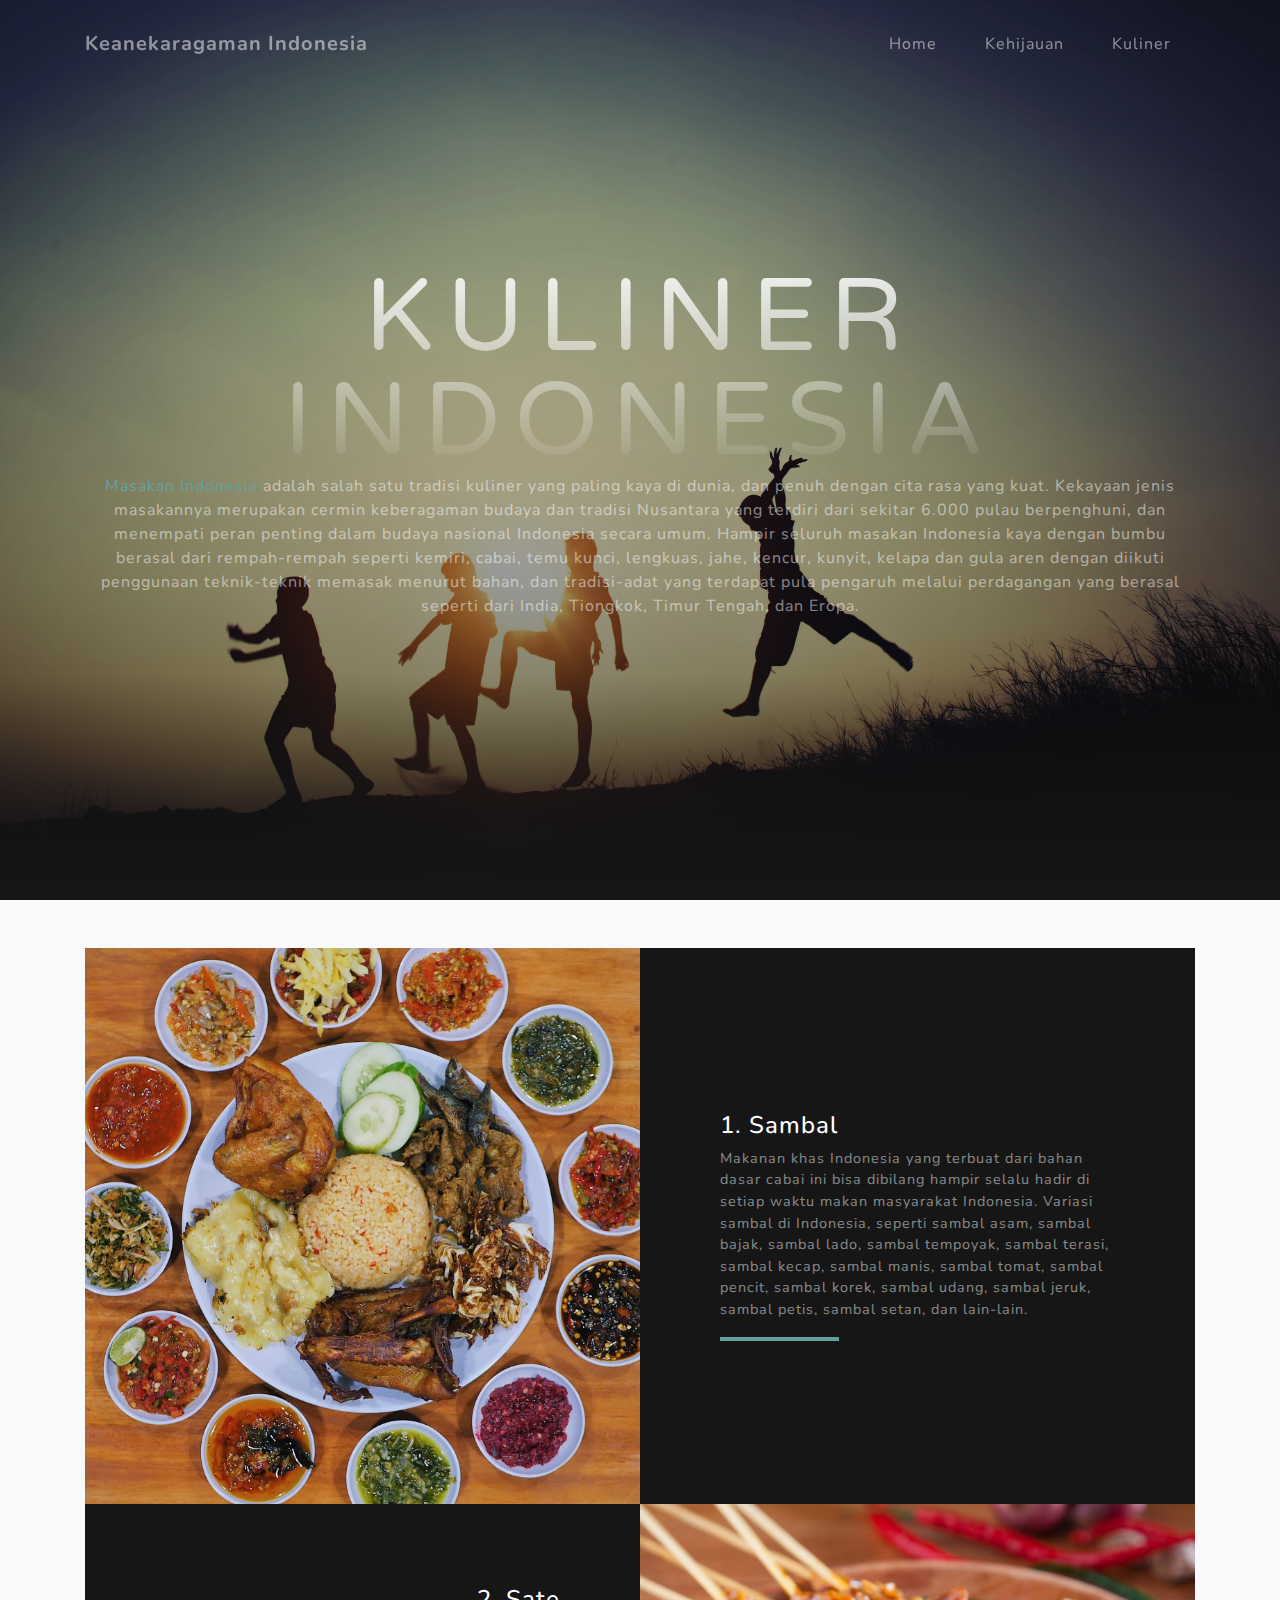
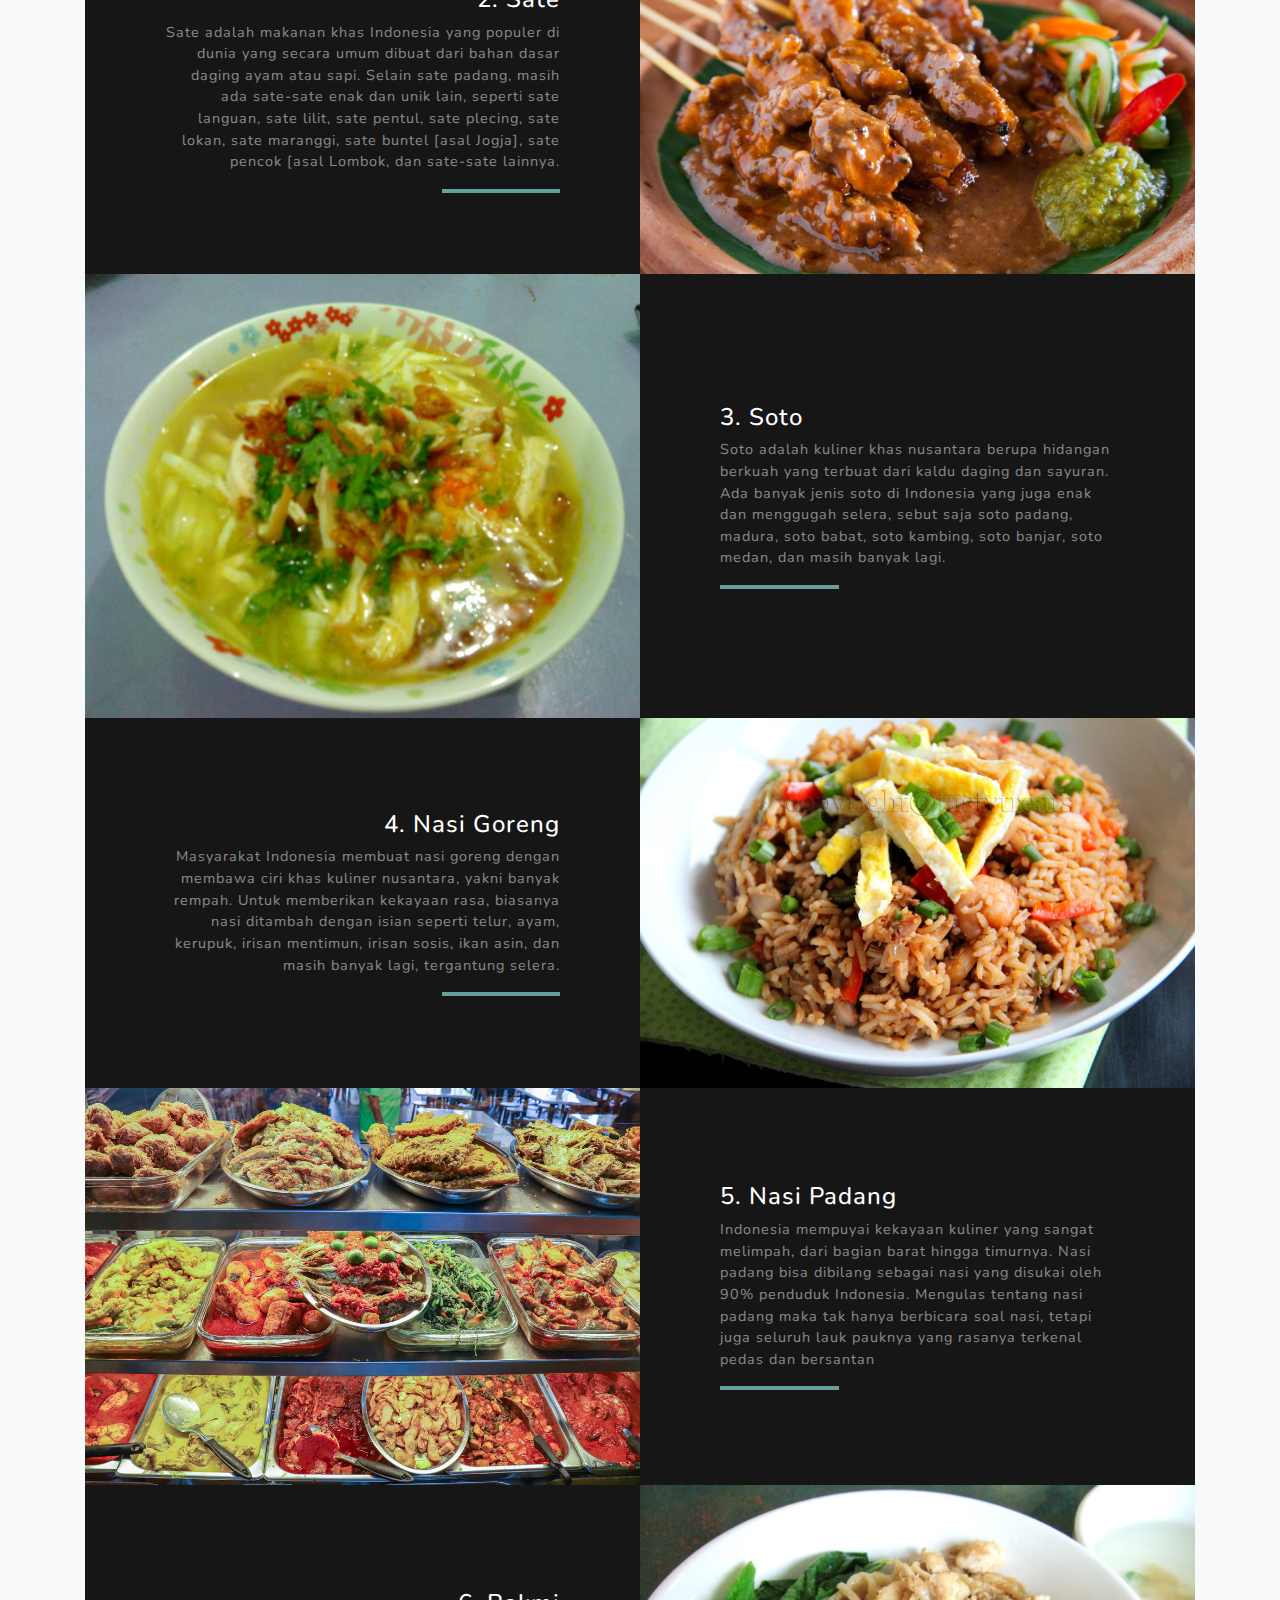
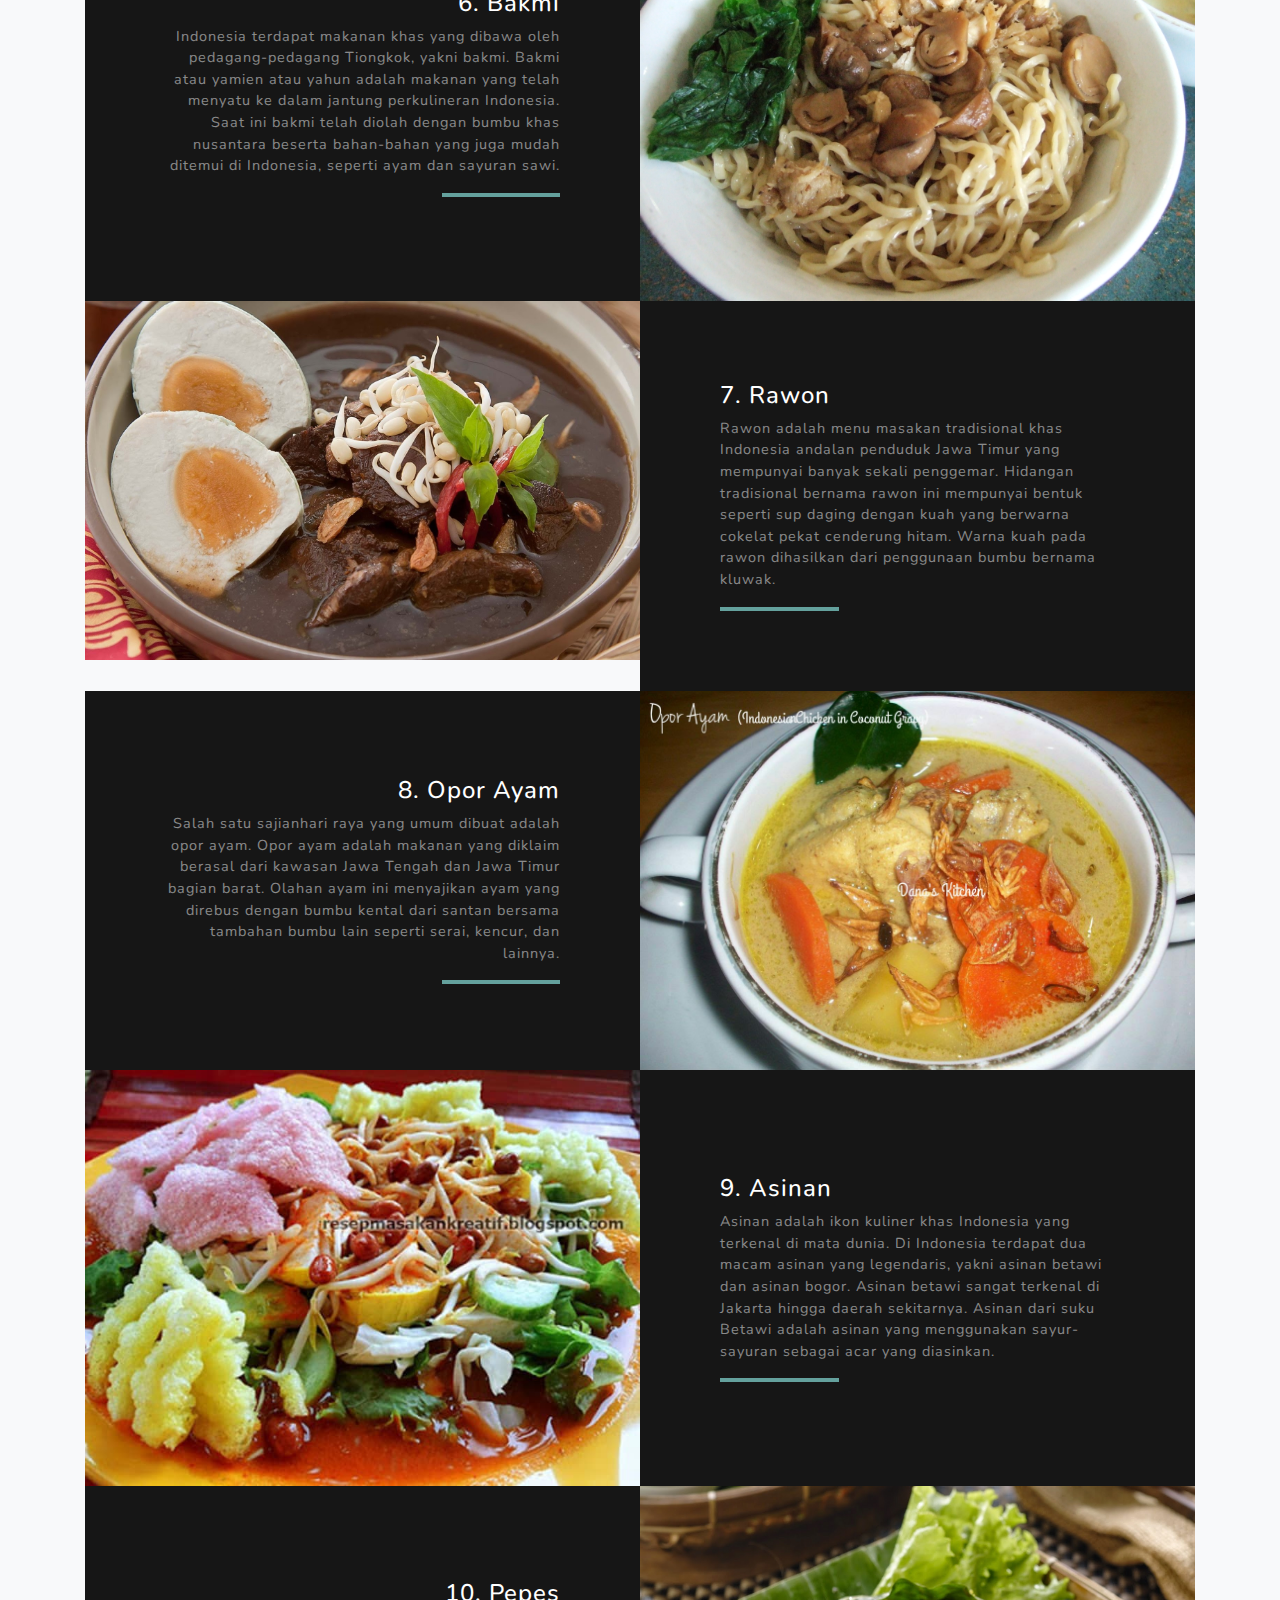
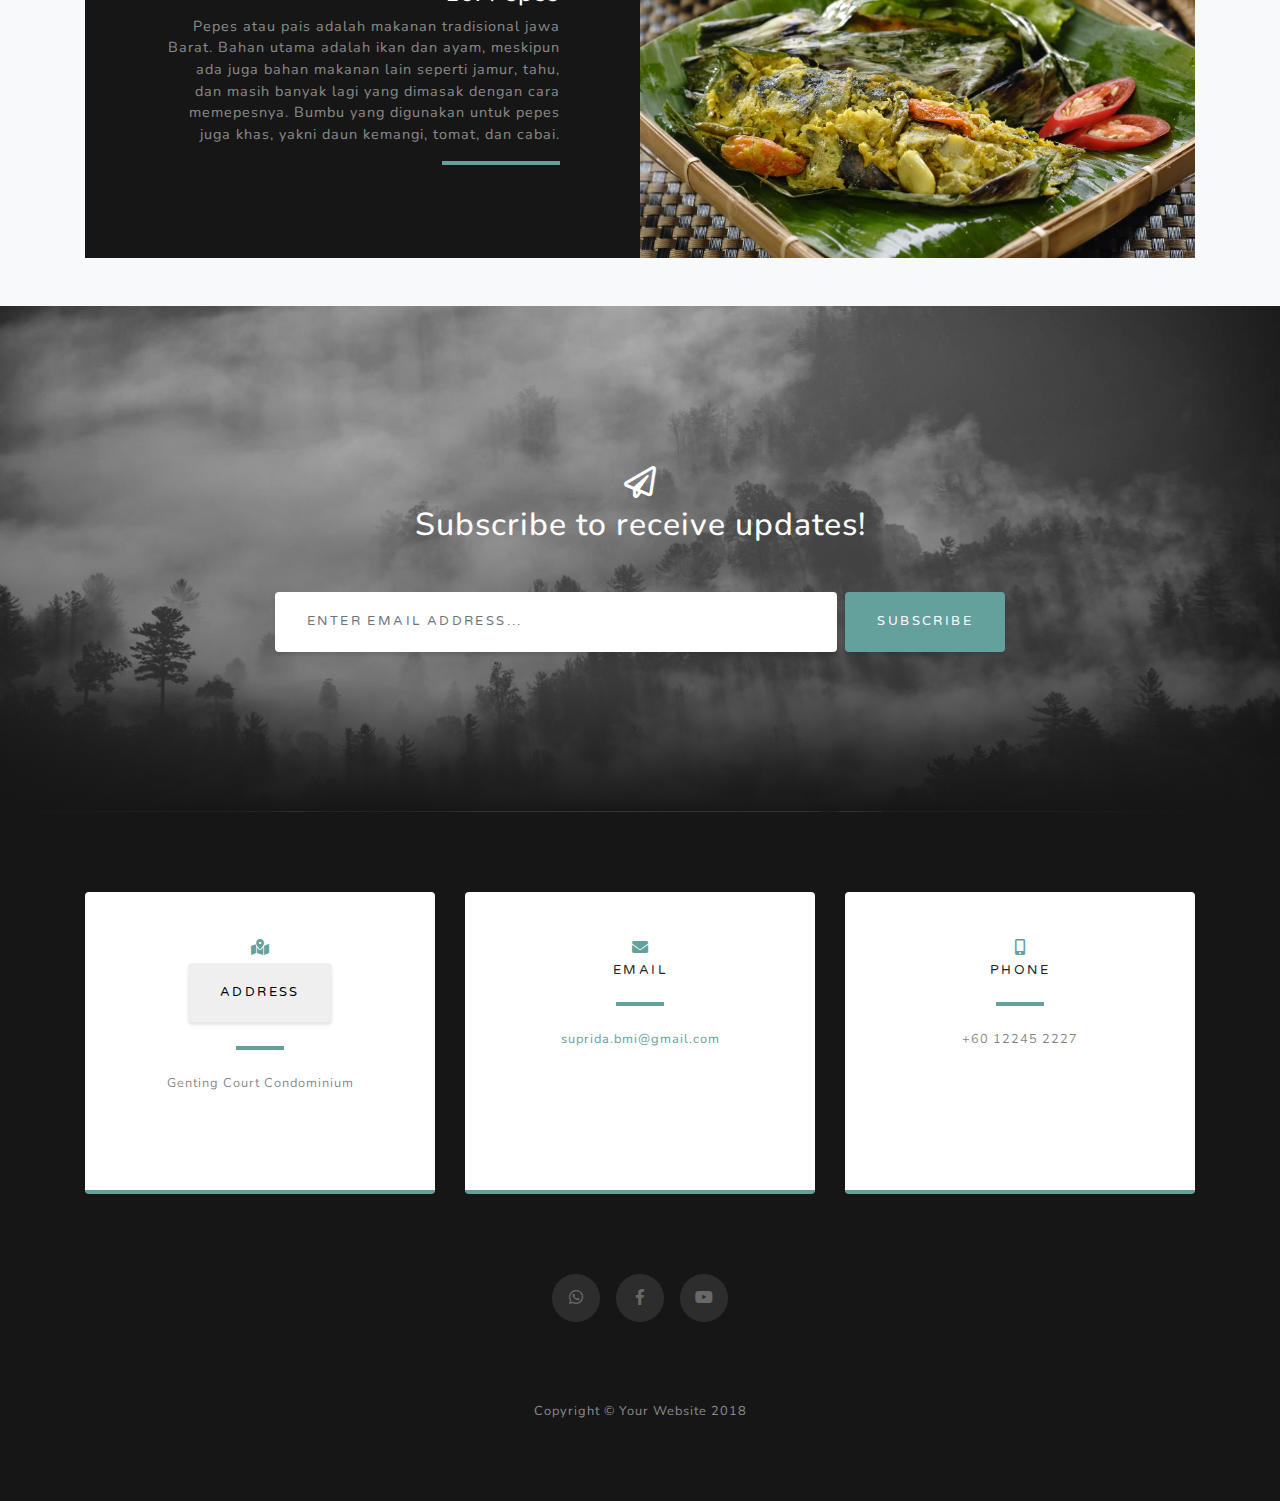
<file: kulinari.html>
<!DOCTYPE html>
<html lang="en">

<head>

  <meta charset="utf-8">
  <meta name="viewport" content="width=device-width, initial-scale=1, shrink-to-fit=no">
  <meta name="description" content="">
  <meta name="author" content="">

  <title>Keanekaragaman Indonesia</title>

  <!-- Bootstrap core CSS -->
  <link href="vendor/bootstrap/css/bootstrap.min.css" rel="stylesheet">

  <!-- Custom fonts for this template -->
  <link href="vendor/fontawesome-free/css/all.min.css" rel="stylesheet">
  <link href="https://fonts.googleapis.com/css?family=Varela+Round" rel="stylesheet">
  <link href="https://fonts.googleapis.com/css?family=Nunito:200,200i,300,300i,400,400i,600,600i,700,700i,800,800i,900,900i"
    rel="stylesheet">

  <!-- Custom styles for this template -->
  <link href="css/grayscale.min.css" rel="stylesheet">

  <style>
    #map-canvas {
  height: 250px !important;
  }
  </style>

</head>

<body id="page-top">

  <!-- Navigation -->
  <nav class="navbar navbar-expand-lg navbar-light fixed-top" id="mainNav">
    <div class="container">
      <a class="navbar-brand js-scroll-trigger" href="#page-top">Keanekaragaman Indonesia</a>
      <button class="navbar-toggler navbar-toggler-right" type="button" data-toggle="collapse" data-target="#navbarResponsive"
        aria-controls="navbarResponsive" aria-expanded="false" aria-label="Toggle navigation">
        Menu
        <i class="fas fa-bars"></i>
      </button>
      <div class="collapse navbar-collapse" id="navbarResponsive">
        <ul class="navbar-nav ml-auto">
          <li class="nav-item">
            <a class="nav-link js-scroll-trigger" href="index.html" href="index.html">Home</a>


          </li>
          <li class="nav-item">
          <li class="nav-item">
            <a class="nav-link js-scroll-trigger" href="kehijauan.html">Kehijauan</a>
          </li>
          <li class="nav-item">
            <a class="nav-link js-scroll-trigger" href="kulinari.html">Kuliner</a>
          </li>
        </ul>
      </div>
    </div>
  </nav>

  <!-- Header -->
  <header class="masthead">
    <div class="container d-flex h-100 align-items-center">
      <div class="mx-auto text-center">
        <h1 class="mx-auto my-0 text-uppercase">Kuliner Indonesia</h1>
        <p class="text-white-50">
          <a href="https://magazine.yoexplore.co.id/makanan-dan-minuman/kuliner-indonesia-yang-mendunia/" target="_blank">Masakan Indonesia</a>
          adalah salah satu tradisi kuliner yang paling kaya di dunia, dan penuh dengan cita rasa yang kuat. Kekayaan
          jenis masakannya merupakan cermin keberagaman budaya dan tradisi Nusantara yang terdiri dari sekitar 6.000
          pulau berpenghuni, dan menempati peran penting dalam budaya nasional Indonesia secara umum. Hampir seluruh
          masakan Indonesia kaya dengan bumbu berasal dari rempah-rempah seperti kemiri, cabai, temu kunci, lengkuas,
          jahe, kencur, kunyit, kelapa dan gula aren dengan diikuti penggunaan teknik-teknik memasak menurut bahan, dan
          tradisi-adat yang terdapat pula pengaruh melalui perdagangan yang berasal seperti dari India, Tiongkok, Timur
          Tengah, dan Eropa.</p>
      </div>
    </div>
  </header>

  <!-- Projects Section -->
  <section id="projects" class="projects-section bg-light">
    <div class="container">

      <!-- Project One Row -->
      <div class="row justify-content-center no-gutters mb-5 mb-lg-0">
        <div class="col-lg-6">
          <img class="img-fluid" src="img/sambal.jpg" alt="">
        </div>
        <div class="col-lg-6">
          <div class="bg-black text-center h-100 project">
            <div class="d-flex h-100">
              <div class="project-text w-100 my-auto text-center text-lg-left">
                <h4><a href="https://www.gulalives.co/jenis-sambal/" class="text-white" target="_blank">1. Sambal</a></h4>
                <p class="mb-0 text-white-50">Makanan khas Indonesia yang terbuat dari bahan dasar cabai ini bisa
                  dibilang hampir selalu hadir di setiap waktu makan masyarakat Indonesia. Variasi sambal di Indonesia,
                  seperti sambal asam, sambal bajak, sambal lado, sambal tempoyak, sambal terasi, sambal kecap, sambal
                  manis, sambal tomat, sambal pencit, sambal korek, sambal udang, sambal jeruk, sambal petis, sambal
                  setan, dan lain-lain.</p>
                <hr class="d-none d-lg-block mb-0 ml-0">
              </div>
            </div>
          </div>
        </div>
      </div>

      <!-- Project Two Row -->
      <div class="row justify-content-center no-gutters">
        <div class="col-lg-6">
          <img class="img-fluid" src="img/sate.jpg" alt="">
        </div>
        <div class="col-lg-6 order-lg-first">
          <div class="bg-black text-center h-100 project">
            <div class="d-flex h-100">
              <div class="project-text w-100 my-auto text-center text-lg-right">
                <h4><a href="https://cookpad.com/id/cari/aneka%20sate" class="text-white" target="_blank">2. Sate</a></h4>
                <p class="mb-0 text-white-50">Sate adalah makanan khas Indonesia yang populer di dunia yang secara umum
                  dibuat dari bahan dasar daging ayam atau sapi. Selain sate padang, masih ada sate-sate enak dan unik
                  lain, seperti sate languan, sate lilit, sate pentul, sate plecing, sate lokan, sate maranggi, sate
                  buntel [asal Jogja], sate pencok [asal Lombok, dan sate-sate lainnya.</p>
                <hr class="d-none d-lg-block mb-0 mr-0">
              </div>
            </div>
          </div>
        </div>
      </div>


      <div class="row justify-content-center no-gutters mb-5 mb-lg-0">
        <div class="col-lg-6">
          <img class="img-fluid" src="img/soto.jpg" alt="">
        </div>
        <div class="col-lg-6">
          <div class="bg-black text-center h-100 project">
            <div class="d-flex h-100">
              <div class="project-text w-100 my-auto text-center text-lg-left">
                <h4><a href="http://indosotoid.blogspot.com/2017/04/aneka-macam-soto-yg-ada-di-indonesia.html" class="text-white" target="_blank">3. Soto</a></h4>
                <p class="mb-0 text-white-50">Soto adalah kuliner khas nusantara berupa hidangan berkuah yang terbuat
                  dari kaldu daging dan sayuran. Ada banyak jenis soto di Indonesia yang juga enak dan menggugah
                  selera, sebut saja soto padang, madura, soto babat, soto kambing, soto banjar, soto medan, dan masih
                  banyak lagi.</p>
                <hr class="d-none d-lg-block mb-0 ml-0">
              </div>
            </div>
          </div>
        </div>
      </div>


      <div class="row justify-content-center no-gutters">
        <div class="col-lg-6">
          <img class="img-fluid" src="img/nasi-goreng.jpg" alt="">
        </div>
        <div class="col-lg-6 order-lg-first">
          <div class="bg-black text-center h-100 project">
            <div class="d-flex h-100">
              <div class="project-text w-100 my-auto text-center text-lg-right">
                <h4><a href="http://www.asliindonesia.net/varian-nasi-goreng-di-indonesia/" class="text-white" target="_blank">4. Nasi Goreng</a></h4>
                <p class="mb-0 text-white-50">Masyarakat Indonesia membuat nasi goreng dengan membawa ciri khas kuliner
                  nusantara, yakni banyak rempah. Untuk memberikan kekayaan rasa, biasanya nasi ditambah dengan isian
                  seperti telur, ayam, kerupuk, irisan mentimun, irisan sosis, ikan asin, dan masih banyak lagi,
                  tergantung selera.</p>
                <hr class="d-none d-lg-block mb-0 mr-0">
              </div>
            </div>
          </div>
        </div>
      </div>


      <div class="row justify-content-center no-gutters mb-5 mb-lg-0">
        <div class="col-lg-6">
          <img class="img-fluid" src="img/nasi-padang.jpg" alt="">
        </div>
        <div class="col-lg-6">
          <div class="bg-black text-center h-100 project">
            <div class="d-flex h-100">
              <div class="project-text w-100 my-auto text-center text-lg-left">
                <h4><a href="http://www.masakkue.com/2016/01/aneka-masakan-padang.html" class="text-white" target="_blank">5. Nasi Padang</a></h4>
                <p class="mb-0 text-white-50">Indonesia mempuyai kekayaan kuliner yang sangat melimpah, dari bagian
                  barat hingga timurnya. Nasi padang bisa dibilang sebagai nasi yang disukai oleh 90% penduduk
                  Indonesia. Mengulas tentang nasi padang maka tak hanya berbicara soal nasi, tetapi juga seluruh lauk
                  pauknya yang rasanya terkenal pedas dan bersantan</p>
                <hr class="d-none d-lg-block mb-0 ml-0">
              </div>
            </div>
          </div>
        </div>
      </div>


      <div class="row justify-content-center no-gutters">
        <div class="col-lg-6">
          <img class="img-fluid" src="img/bakmi.jpg" alt="">
        </div>
        <div class="col-lg-6 order-lg-first">
          <div class="bg-black text-center h-100 project">
            <div class="d-flex h-100">
              <div class="project-text w-100 my-auto text-center text-lg-right">
                <h4><a href="https://www.pegipegi.com/travel/20-bakmi-terlezat-di-jakarta-menurut-food-blogger-tirta-lie/" class="text-white" target="_blank">6. Bakmi</a></h4>
                <p class="mb-0 text-white-50">Indonesia terdapat makanan khas yang dibawa oleh pedagang-pedagang
                  Tiongkok, yakni bakmi. Bakmi atau yamien atau yahun adalah makanan yang telah menyatu ke dalam
                  jantung perkulineran Indonesia. Saat ini bakmi telah diolah dengan bumbu khas nusantara beserta
                  bahan-bahan yang juga mudah ditemui di Indonesia, seperti ayam dan sayuran sawi.</p>
                <hr class="d-none d-lg-block mb-0 mr-0">
              </div>
            </div>
          </div>
        </div>
      </div>



      <div class="row justify-content-center no-gutters mb-5 mb-lg-0">
        <div class="col-lg-6">
          <img class="img-fluid" src="img/rawon.jpg" alt="">
        </div>
        <div class="col-lg-6">
          <div class="bg-black text-center h-100 project">
            <div class="d-flex h-100">
              <div class="project-text w-100 my-auto text-center text-lg-left">
                <h4><a href="https://cookpad.com/id/cari/rawon" class="text-white" target="_blank">7. Rawon</a></h4>
                <p class="mb-0 text-white-50">Rawon adalah menu masakan tradisional khas Indonesia andalan penduduk
                  Jawa Timur yang mempunyai banyak sekali penggemar. Hidangan tradisional bernama rawon ini mempunyai
                  bentuk seperti sup daging dengan kuah yang berwarna cokelat pekat cenderung hitam. Warna kuah pada
                  rawon dihasilkan dari penggunaan bumbu bernama kluwak.</p>
                <hr class="d-none d-lg-block mb-0 ml-0">
              </div>
            </div>
          </div>
        </div>
      </div>


      <div class="row justify-content-center no-gutters">
        <div class="col-lg-6">
          <img class="img-fluid" src="img/opor-ayam.jpg" alt="">
        </div>
        <div class="col-lg-6 order-lg-first">
          <div class="bg-black text-center h-100 project">
            <div class="d-flex h-100">
              <div class="project-text w-100 my-auto text-center text-lg-right">
                <h4><a href="https://www.merdeka.com/gaya/5-resep-cara-membuat-opor-ayam-kln.html" class="text-white" target="_blank">8. Opor Ayam</a></h4>
                <p class="mb-0 text-white-50">Salah satu sajianhari raya yang umum dibuat adalah opor ayam. Opor ayam
                  adalah makanan yang diklaim berasal dari kawasan Jawa Tengah dan Jawa Timur bagian barat. Olahan ayam
                  ini menyajikan ayam yang direbus dengan bumbu kental dari santan bersama tambahan bumbu lain seperti
                  serai, kencur, dan lainnya.</p>
                <hr class="d-none d-lg-block mb-0 mr-0">
              </div>
            </div>
          </div>
        </div>
      </div>

      <div class="row justify-content-center no-gutters mb-5 mb-lg-0">
        <div class="col-lg-6">
          <img class="img-fluid" src="img/asinan.jpg" alt="">
        </div>
        <div class="col-lg-6">
          <div class="bg-black text-center h-100 project">
            <div class="d-flex h-100">
              <div class="project-text w-100 my-auto text-center text-lg-left">
                <h4><a href="https://www.idntimes.com/food/dining-guide/indrati-novi-p/5-ragam-asinan-ini-dijamin-segarkan-harimu-c1c2/full" class="text-white" target="_blank">9. Asinan</a></h4>
                <p class="mb-0 text-white-50">Asinan adalah ikon kuliner khas Indonesia yang terkenal di mata dunia. Di
                  Indonesia terdapat dua macam asinan yang legendaris, yakni asinan betawi dan asinan bogor. Asinan
                  betawi sangat terkenal di Jakarta hingga daerah sekitarnya. Asinan dari suku Betawi adalah asinan
                  yang menggunakan sayur-sayuran sebagai acar yang diasinkan.</p>
                <hr class="d-none d-lg-block mb-0 ml-0">
              </div>
            </div>
          </div>
        </div>
      </div>

      <div class="row justify-content-center no-gutters">
        <div class="col-lg-6">
          <img class="img-fluid" src="img/pepes.jpg" alt="">
        </div>
        <div class="col-lg-6 order-lg-first">
          <div class="bg-black text-center h-100 project">
            <div class="d-flex h-100">
              <div class="project-text w-100 my-auto text-center text-lg-right">
                <h4><a href="http://resep-masakan-pepes-indoneisa.blogspot.com/2010/06/aneka-pepes.html" class="text-white" target="_blank">10. Pepes</a></h4>
                <p class="mb-0 text-white-50">Pepes atau pais adalah makanan tradisional jawa Barat. Bahan utama adalah
                  ikan dan ayam, meskipun ada juga bahan makanan lain seperti jamur, tahu, dan masih banyak lagi yang
                  dimasak dengan cara memepesnya. Bumbu yang digunakan untuk pepes juga khas, yakni daun kemangi,
                  tomat, dan cabai.</p>
                <hr class="d-none d-lg-block mb-0 mr-0">
              </div>
            </div>
          </div>
        </div>
      </div>
    </div>
  </section>

  <!-- Signup Section -->
  <section id="signup" class="signup-section">
    <div class="container">
      <div class="row">
        <div class="col-md-10 col-lg-8 mx-auto text-center">

          <i class="far fa-paper-plane fa-2x mb-2 text-white"></i>
          <h2 class="text-white mb-5">Subscribe to receive updates!</h2>

          <form class="form-inline d-flex">
            <input type="email" class="form-control flex-fill mr-0 mr-sm-2 mb-3 mb-sm-0" id="inputEmail" placeholder="Enter email address...">
            <button type="submit" class="btn btn-primary mx-auto">Subscribe</button>
          </form>

        </div>
      </div>
    </div>
  </section>

  <!-- Contact Section -->
  <section class="contact-section bg-black">
    <div class="container">

      <div class="row">

        <div class="col-md-4 mb-3 mb-md-0">
          <div class="card py-4 h-100">
            <div class="card-body text-center" id="map-canvas">
              <i class="fas fa-map-marked-alt text-primary mb-2"></i>
              <form action="https://www.google.com/maps/place/3.196820,101.710871" target="_blank">
              <button class="btn">Address</button>
              </form>
              <hr class="my-4">
              <div class="small text-black-50">Genting Court Condominium</div>
            </div>
          </div>
        </div>

        <div class="col-md-4 mb-3 mb-md-0">
          <div class="card py-4 h-100">
            <div class="card-body text-center">
              <i class="fas fa-envelope text-primary mb-2"></i>
              <h4 class="text-uppercase m-0">Email</h4>
              <hr class="my-4">
              <div class="small text-black-50">
                <a href="mailto:suprida.bmi@gmail.com" target="blank" class="gmail">suprida.bmi@gmail.com</a>
              </div>
            </div>
          </div>
        </div>

        <div class="col-md-4 mb-3 mb-md-0">
          <div class="card py-4 h-100">
            <div class="card-body text-center">
              <i class="fas fa-mobile-alt text-primary mb-2"></i>
              <h4 class="text-uppercase m-0">Phone</h4>
              <hr class="my-4">
              <div class="small text-black-50">+60 12245 2227</div>
            </div>
          </div>
        </div>
      </div>

      <div class="social d-flex justify-content-center">
        <a href="https://api.whatsapp.com/send?phone=60122452227" target="blank" class="mx-2">
          <i class="fab fa-whatsapp"></i>
        </a>
        <a href="http://web.facebook.com/ida.cayang.75" target="blank" class="mx-2">
          <i class="fab fa-facebook-f"></i>
        </a>
        <a href="https://www.youtube.com/watch?v=J6qwmRFGEjg" target="_blank" class="mx-2">
          <i class="fab fa-youtube"></i>
        </a>
      </div>

    </div>
  </section>

  <!-- Footer -->
  <footer class="bg-black small text-center text-white-50">
    <div class="container">
      Copyright &copy; Your Website 2018
    </div>
  </footer>

  <!-- Bootstrap core JavaScript -->
  <script src="vendor/jquery/jquery.min.js"></script>
  <script src="vendor/bootstrap/js/bootstrap.bundle.min.js"></script>

  <!-- Plugin JavaScript -->
  <script src="vendor/jquery-easing/jquery.easing.min.js"></script>

  <!-- Custom scripts for this template -->
  <script src="js/grayscale.min.js"></script>

</body>

</html>
</file>
<file: vendor/fontawesome-free/css/all.min.css>
/*!
 * Font Awesome Free 5.3.1 by @fontawesome - https://fontawesome.com
 * License - https://fontawesome.com/license/free (Icons: CC BY 4.0, Fonts: SIL OFL 1.1, Code: MIT License)
 */
.fa,.fab,.fal,.far,.fas{-moz-osx-font-smoothing:grayscale;-webkit-font-smoothing:antialiased;display:inline-block;font-style:normal;font-variant:normal;text-rendering:auto;line-height:1}.fa-lg{font-size:1.33333em;line-height:.75em;vertical-align:-.0667em}.fa-xs{font-size:.75em}.fa-sm{font-size:.875em}.fa-1x{font-size:1em}.fa-2x{font-size:2em}.fa-3x{font-size:3em}.fa-4x{font-size:4em}.fa-5x{font-size:5em}.fa-6x{font-size:6em}.fa-7x{font-size:7em}.fa-8x{font-size:8em}.fa-9x{font-size:9em}.fa-10x{font-size:10em}.fa-fw{text-align:center;width:1.25em}.fa-ul{list-style-type:none;margin-left:2.5em;padding-left:0}.fa-ul>li{position:relative}.fa-li{left:-2em;position:absolute;text-align:center;width:2em;line-height:inherit}.fa-border{border:.08em solid #eee;border-radius:.1em;padding:.2em .25em .15em}.fa-pull-left{float:left}.fa-pull-right{float:right}.fa.fa-pull-left,.fab.fa-pull-left,.fal.fa-pull-left,.far.fa-pull-left,.fas.fa-pull-left{margin-right:.3em}.fa.fa-pull-right,.fab.fa-pull-right,.fal.fa-pull-right,.far.fa-pull-right,.fas.fa-pull-right{margin-left:.3em}.fa-spin{animation:fa-spin 2s infinite linear}.fa-pulse{animation:fa-spin 1s infinite steps(8)}@keyframes fa-spin{0%{transform:rotate(0deg)}to{transform:rotate(1turn)}}.fa-rotate-90{-ms-filter:"progid:DXImageTransform.Microsoft.BasicImage(rotation=1)";transform:rotate(90deg)}.fa-rotate-180{-ms-filter:"progid:DXImageTransform.Microsoft.BasicImage(rotation=2)";transform:rotate(180deg)}.fa-rotate-270{-ms-filter:"progid:DXImageTransform.Microsoft.BasicImage(rotation=3)";transform:rotate(270deg)}.fa-flip-horizontal{-ms-filter:"progid:DXImageTransform.Microsoft.BasicImage(rotation=0, mirror=1)";transform:scaleX(-1)}.fa-flip-vertical{transform:scaleY(-1)}.fa-flip-horizontal.fa-flip-vertical,.fa-flip-vertical{-ms-filter:"progid:DXImageTransform.Microsoft.BasicImage(rotation=2, mirror=1)"}.fa-flip-horizontal.fa-flip-vertical{transform:scale(-1)}:root .fa-flip-horizontal,:root .fa-flip-vertical,:root .fa-rotate-90,:root .fa-rotate-180,:root .fa-rotate-270{-webkit-filter:none;filter:none}.fa-stack{display:inline-block;height:2em;line-height:2em;position:relative;vertical-align:middle;width:2em}.fa-stack-1x,.fa-stack-2x{left:0;position:absolute;text-align:center;width:100%}.fa-stack-1x{line-height:inherit}.fa-stack-2x{font-size:2em}.fa-inverse{color:#fff}.fa-500px:before{content:"\f26e"}.fa-accessible-icon:before{content:"\f368"}.fa-accusoft:before{content:"\f369"}.fa-ad:before{content:"\f641"}.fa-address-book:before{content:"\f2b9"}.fa-address-card:before{content:"\f2bb"}.fa-adjust:before{content:"\f042"}.fa-adn:before{content:"\f170"}.fa-adversal:before{content:"\f36a"}.fa-affiliatetheme:before{content:"\f36b"}.fa-air-freshener:before{content:"\f5d0"}.fa-algolia:before{content:"\f36c"}.fa-align-center:before{content:"\f037"}.fa-align-justify:before{content:"\f039"}.fa-align-left:before{content:"\f036"}.fa-align-right:before{content:"\f038"}.fa-alipay:before{content:"\f642"}.fa-allergies:before{content:"\f461"}.fa-amazon:before{content:"\f270"}.fa-amazon-pay:before{content:"\f42c"}.fa-ambulance:before{content:"\f0f9"}.fa-american-sign-language-interpreting:before{content:"\f2a3"}.fa-amilia:before{content:"\f36d"}.fa-anchor:before{content:"\f13d"}.fa-android:before{content:"\f17b"}.fa-angellist:before{content:"\f209"}.fa-angle-double-down:before{content:"\f103"}.fa-angle-double-left:before{content:"\f100"}.fa-angle-double-right:before{content:"\f101"}.fa-angle-double-up:before{content:"\f102"}.fa-angle-down:before{content:"\f107"}.fa-angle-left:before{content:"\f104"}.fa-angle-right:before{content:"\f105"}.fa-angle-up:before{content:"\f106"}.fa-angry:before{content:"\f556"}.fa-angrycreative:before{content:"\f36e"}.fa-angular:before{content:"\f420"}.fa-ankh:before{content:"\f644"}.fa-app-store:before{content:"\f36f"}.fa-app-store-ios:before{content:"\f370"}.fa-apper:before{content:"\f371"}.fa-apple:before{content:"\f179"}.fa-apple-alt:before{content:"\f5d1"}.fa-apple-pay:before{content:"\f415"}.fa-archive:before{content:"\f187"}.fa-archway:before{content:"\f557"}.fa-arrow-alt-circle-down:before{content:"\f358"}.fa-arrow-alt-circle-left:before{content:"\f359"}.fa-arrow-alt-circle-right:before{content:"\f35a"}.fa-arrow-alt-circle-up:before{content:"\f35b"}.fa-arrow-circle-down:before{content:"\f0ab"}.fa-arrow-circle-left:before{content:"\f0a8"}.fa-arrow-circle-right:before{content:"\f0a9"}.fa-arrow-circle-up:before{content:"\f0aa"}.fa-arrow-down:before{content:"\f063"}.fa-arrow-left:before{content:"\f060"}.fa-arrow-right:before{content:"\f061"}.fa-arrow-up:before{content:"\f062"}.fa-arrows-alt:before{content:"\f0b2"}.fa-arrows-alt-h:before{content:"\f337"}.fa-arrows-alt-v:before{content:"\f338"}.fa-assistive-listening-systems:before{content:"\f2a2"}.fa-asterisk:before{content:"\f069"}.fa-asymmetrik:before{content:"\f372"}.fa-at:before{content:"\f1fa"}.fa-atlas:before{content:"\f558"}.fa-atom:before{content:"\f5d2"}.fa-audible:before{content:"\f373"}.fa-audio-description:before{content:"\f29e"}.fa-autoprefixer:before{content:"\f41c"}.fa-avianex:before{content:"\f374"}.fa-aviato:before{content:"\f421"}.fa-award:before{content:"\f559"}.fa-aws:before{content:"\f375"}.fa-backspace:before{content:"\f55a"}.fa-backward:before{content:"\f04a"}.fa-balance-scale:before{content:"\f24e"}.fa-ban:before{content:"\f05e"}.fa-band-aid:before{content:"\f462"}.fa-bandcamp:before{content:"\f2d5"}.fa-barcode:before{content:"\f02a"}.fa-bars:before{content:"\f0c9"}.fa-baseball-ball:before{content:"\f433"}.fa-basketball-ball:before{content:"\f434"}.fa-bath:before{content:"\f2cd"}.fa-battery-empty:before{content:"\f244"}.fa-battery-full:before{content:"\f240"}.fa-battery-half:before{content:"\f242"}.fa-battery-quarter:before{content:"\f243"}.fa-battery-three-quarters:before{content:"\f241"}.fa-bed:before{content:"\f236"}.fa-beer:before{content:"\f0fc"}.fa-behance:before{content:"\f1b4"}.fa-behance-square:before{content:"\f1b5"}.fa-bell:before{content:"\f0f3"}.fa-bell-slash:before{content:"\f1f6"}.fa-bezier-curve:before{content:"\f55b"}.fa-bible:before{content:"\f647"}.fa-bicycle:before{content:"\f206"}.fa-bimobject:before{content:"\f378"}.fa-binoculars:before{content:"\f1e5"}.fa-birthday-cake:before{content:"\f1fd"}.fa-bitbucket:before{content:"\f171"}.fa-bitcoin:before{content:"\f379"}.fa-bity:before{content:"\f37a"}.fa-black-tie:before{content:"\f27e"}.fa-blackberry:before{content:"\f37b"}.fa-blender:before{content:"\f517"}.fa-blind:before{content:"\f29d"}.fa-blogger:before{content:"\f37c"}.fa-blogger-b:before{content:"\f37d"}.fa-bluetooth:before{content:"\f293"}.fa-bluetooth-b:before{content:"\f294"}.fa-bold:before{content:"\f032"}.fa-bolt:before{content:"\f0e7"}.fa-bomb:before{content:"\f1e2"}.fa-bone:before{content:"\f5d7"}.fa-bong:before{content:"\f55c"}.fa-book:before{content:"\f02d"}.fa-book-open:before{content:"\f518"}.fa-book-reader:before{content:"\f5da"}.fa-bookmark:before{content:"\f02e"}.fa-bowling-ball:before{content:"\f436"}.fa-box:before{content:"\f466"}.fa-box-open:before{content:"\f49e"}.fa-boxes:before{content:"\f468"}.fa-braille:before{content:"\f2a1"}.fa-brain:before{content:"\f5dc"}.fa-briefcase:before{content:"\f0b1"}.fa-briefcase-medical:before{content:"\f469"}.fa-broadcast-tower:before{content:"\f519"}.fa-broom:before{content:"\f51a"}.fa-brush:before{content:"\f55d"}.fa-btc:before{content:"\f15a"}.fa-bug:before{content:"\f188"}.fa-building:before{content:"\f1ad"}.fa-bullhorn:before{content:"\f0a1"}.fa-bullseye:before{content:"\f140"}.fa-burn:before{content:"\f46a"}.fa-buromobelexperte:before{content:"\f37f"}.fa-bus:before{content:"\f207"}.fa-bus-alt:before{content:"\f55e"}.fa-business-time:before{content:"\f64a"}.fa-buysellads:before{content:"\f20d"}.fa-calculator:before{content:"\f1ec"}.fa-calendar:before{content:"\f133"}.fa-calendar-alt:before{content:"\f073"}.fa-calendar-check:before{content:"\f274"}.fa-calendar-minus:before{content:"\f272"}.fa-calendar-plus:before{content:"\f271"}.fa-calendar-times:before{content:"\f273"}.fa-camera:before{content:"\f030"}.fa-camera-retro:before{content:"\f083"}.fa-cannabis:before{content:"\f55f"}.fa-capsules:before{content:"\f46b"}.fa-car:before{content:"\f1b9"}.fa-car-alt:before{content:"\f5de"}.fa-car-battery:before{content:"\f5df"}.fa-car-crash:before{content:"\f5e1"}.fa-car-side:before{content:"\f5e4"}.fa-caret-down:before{content:"\f0d7"}.fa-caret-left:before{content:"\f0d9"}.fa-caret-right:before{content:"\f0da"}.fa-caret-square-down:before{content:"\f150"}.fa-caret-square-left:before{content:"\f191"}.fa-caret-square-right:before{content:"\f152"}.fa-caret-square-up:before{content:"\f151"}.fa-caret-up:before{content:"\f0d8"}.fa-cart-arrow-down:before{content:"\f218"}.fa-cart-plus:before{content:"\f217"}.fa-cc-amazon-pay:before{content:"\f42d"}.fa-cc-amex:before{content:"\f1f3"}.fa-cc-apple-pay:before{content:"\f416"}.fa-cc-diners-club:before{content:"\f24c"}.fa-cc-discover:before{content:"\f1f2"}.fa-cc-jcb:before{content:"\f24b"}.fa-cc-mastercard:before{content:"\f1f1"}.fa-cc-paypal:before{content:"\f1f4"}.fa-cc-stripe:before{content:"\f1f5"}.fa-cc-visa:before{content:"\f1f0"}.fa-centercode:before{content:"\f380"}.fa-certificate:before{content:"\f0a3"}.fa-chalkboard:before{content:"\f51b"}.fa-chalkboard-teacher:before{content:"\f51c"}.fa-charging-station:before{content:"\f5e7"}.fa-chart-area:before{content:"\f1fe"}.fa-chart-bar:before{content:"\f080"}.fa-chart-line:before{content:"\f201"}.fa-chart-pie:before{content:"\f200"}.fa-check:before{content:"\f00c"}.fa-check-circle:before{content:"\f058"}.fa-check-double:before{content:"\f560"}.fa-check-square:before{content:"\f14a"}.fa-chess:before{content:"\f439"}.fa-chess-bishop:before{content:"\f43a"}.fa-chess-board:before{content:"\f43c"}.fa-chess-king:before{content:"\f43f"}.fa-chess-knight:before{content:"\f441"}.fa-chess-pawn:before{content:"\f443"}.fa-chess-queen:before{content:"\f445"}.fa-chess-rook:before{content:"\f447"}.fa-chevron-circle-down:before{content:"\f13a"}.fa-chevron-circle-left:before{content:"\f137"}.fa-chevron-circle-right:before{content:"\f138"}.fa-chevron-circle-up:before{content:"\f139"}.fa-chevron-down:before{content:"\f078"}.fa-chevron-left:before{content:"\f053"}.fa-chevron-right:before{content:"\f054"}.fa-chevron-up:before{content:"\f077"}.fa-child:before{content:"\f1ae"}.fa-chrome:before{content:"\f268"}.fa-church:before{content:"\f51d"}.fa-circle:before{content:"\f111"}.fa-circle-notch:before{content:"\f1ce"}.fa-city:before{content:"\f64f"}.fa-clipboard:before{content:"\f328"}.fa-clipboard-check:before{content:"\f46c"}.fa-clipboard-list:before{content:"\f46d"}.fa-clock:before{content:"\f017"}.fa-clone:before{content:"\f24d"}.fa-closed-captioning:before{content:"\f20a"}.fa-cloud:before{content:"\f0c2"}.fa-cloud-download-alt:before{content:"\f381"}.fa-cloud-upload-alt:before{content:"\f382"}.fa-cloudscale:before{content:"\f383"}.fa-cloudsmith:before{content:"\f384"}.fa-cloudversify:before{content:"\f385"}.fa-cocktail:before{content:"\f561"}.fa-code:before{content:"\f121"}.fa-code-branch:before{content:"\f126"}.fa-codepen:before{content:"\f1cb"}.fa-codiepie:before{content:"\f284"}.fa-coffee:before{content:"\f0f4"}.fa-cog:before{content:"\f013"}.fa-cogs:before{content:"\f085"}.fa-coins:before{content:"\f51e"}.fa-columns:before{content:"\f0db"}.fa-comment:before{content:"\f075"}.fa-comment-alt:before{content:"\f27a"}.fa-comment-dollar:before{content:"\f651"}.fa-comment-dots:before{content:"\f4ad"}.fa-comment-slash:before{content:"\f4b3"}.fa-comments:before{content:"\f086"}.fa-comments-dollar:before{content:"\f653"}.fa-compact-disc:before{content:"\f51f"}.fa-compass:before{content:"\f14e"}.fa-compress:before{content:"\f066"}.fa-concierge-bell:before{content:"\f562"}.fa-connectdevelop:before{content:"\f20e"}.fa-contao:before{content:"\f26d"}.fa-cookie:before{content:"\f563"}.fa-cookie-bite:before{content:"\f564"}.fa-copy:before{content:"\f0c5"}.fa-copyright:before{content:"\f1f9"}.fa-couch:before{content:"\f4b8"}.fa-cpanel:before{content:"\f388"}.fa-creative-commons:before{content:"\f25e"}.fa-creative-commons-by:before{content:"\f4e7"}.fa-creative-commons-nc:before{content:"\f4e8"}.fa-creative-commons-nc-eu:before{content:"\f4e9"}.fa-creative-commons-nc-jp:before{content:"\f4ea"}.fa-creative-commons-nd:before{content:"\f4eb"}.fa-creative-commons-pd:before{content:"\f4ec"}.fa-creative-commons-pd-alt:before{content:"\f4ed"}.fa-creative-commons-remix:before{content:"\f4ee"}.fa-creative-commons-sa:before{content:"\f4ef"}.fa-creative-commons-sampling:before{content:"\f4f0"}.fa-creative-commons-sampling-plus:before{content:"\f4f1"}.fa-creative-commons-share:before{content:"\f4f2"}.fa-credit-card:before{content:"\f09d"}.fa-crop:before{content:"\f125"}.fa-crop-alt:before{content:"\f565"}.fa-cross:before{content:"\f654"}.fa-crosshairs:before{content:"\f05b"}.fa-crow:before{content:"\f520"}.fa-crown:before{content:"\f521"}.fa-css3:before{content:"\f13c"}.fa-css3-alt:before{content:"\f38b"}.fa-cube:before{content:"\f1b2"}.fa-cubes:before{content:"\f1b3"}.fa-cut:before{content:"\f0c4"}.fa-cuttlefish:before{content:"\f38c"}.fa-d-and-d:before{content:"\f38d"}.fa-dashcube:before{content:"\f210"}.fa-database:before{content:"\f1c0"}.fa-deaf:before{content:"\f2a4"}.fa-delicious:before{content:"\f1a5"}.fa-deploydog:before{content:"\f38e"}.fa-deskpro:before{content:"\f38f"}.fa-desktop:before{content:"\f108"}.fa-deviantart:before{content:"\f1bd"}.fa-dharmachakra:before{content:"\f655"}.fa-diagnoses:before{content:"\f470"}.fa-dice:before{content:"\f522"}.fa-dice-five:before{content:"\f523"}.fa-dice-four:before{content:"\f524"}.fa-dice-one:before{content:"\f525"}.fa-dice-six:before{content:"\f526"}.fa-dice-three:before{content:"\f527"}.fa-dice-two:before{content:"\f528"}.fa-digg:before{content:"\f1a6"}.fa-digital-ocean:before{content:"\f391"}.fa-digital-tachograph:before{content:"\f566"}.fa-directions:before{content:"\f5eb"}.fa-discord:before{content:"\f392"}.fa-discourse:before{content:"\f393"}.fa-divide:before{content:"\f529"}.fa-dizzy:before{content:"\f567"}.fa-dna:before{content:"\f471"}.fa-dochub:before{content:"\f394"}.fa-docker:before{content:"\f395"}.fa-dollar-sign:before{content:"\f155"}.fa-dolly:before{content:"\f472"}.fa-dolly-flatbed:before{content:"\f474"}.fa-donate:before{content:"\f4b9"}.fa-door-closed:before{content:"\f52a"}.fa-door-open:before{content:"\f52b"}.fa-dot-circle:before{content:"\f192"}.fa-dove:before{content:"\f4ba"}.fa-download:before{content:"\f019"}.fa-draft2digital:before{content:"\f396"}.fa-drafting-compass:before{content:"\f568"}.fa-draw-polygon:before{content:"\f5ee"}.fa-dribbble:before{content:"\f17d"}.fa-dribbble-square:before{content:"\f397"}.fa-dropbox:before{content:"\f16b"}.fa-drum:before{content:"\f569"}.fa-drum-steelpan:before{content:"\f56a"}.fa-drupal:before{content:"\f1a9"}.fa-dumbbell:before{content:"\f44b"}.fa-dyalog:before{content:"\f399"}.fa-earlybirds:before{content:"\f39a"}.fa-ebay:before{content:"\f4f4"}.fa-edge:before{content:"\f282"}.fa-edit:before{content:"\f044"}.fa-eject:before{content:"\f052"}.fa-elementor:before{content:"\f430"}.fa-ellipsis-h:before{content:"\f141"}.fa-ellipsis-v:before{content:"\f142"}.fa-ello:before{content:"\f5f1"}.fa-ember:before{content:"\f423"}.fa-empire:before{content:"\f1d1"}.fa-envelope:before{content:"\f0e0"}.fa-envelope-open:before{content:"\f2b6"}.fa-envelope-open-text:before{content:"\f658"}.fa-envelope-square:before{content:"\f199"}.fa-envira:before{content:"\f299"}.fa-equals:before{content:"\f52c"}.fa-eraser:before{content:"\f12d"}.fa-erlang:before{content:"\f39d"}.fa-ethereum:before{content:"\f42e"}.fa-etsy:before{content:"\f2d7"}.fa-euro-sign:before{content:"\f153"}.fa-exchange-alt:before{content:"\f362"}.fa-exclamation:before{content:"\f12a"}.fa-exclamation-circle:before{content:"\f06a"}.fa-exclamation-triangle:before{content:"\f071"}.fa-expand:before{content:"\f065"}.fa-expand-arrows-alt:before{content:"\f31e"}.fa-expeditedssl:before{content:"\f23e"}.fa-external-link-alt:before{content:"\f35d"}.fa-external-link-square-alt:before{content:"\f360"}.fa-eye:before{content:"\f06e"}.fa-eye-dropper:before{content:"\f1fb"}.fa-eye-slash:before{content:"\f070"}.fa-facebook:before{content:"\f09a"}.fa-facebook-f:before{content:"\f39e"}.fa-facebook-messenger:before{content:"\f39f"}.fa-facebook-square:before{content:"\f082"}.fa-fast-backward:before{content:"\f049"}.fa-fast-forward:before{content:"\f050"}.fa-fax:before{content:"\f1ac"}.fa-feather:before{content:"\f52d"}.fa-feather-alt:before{content:"\f56b"}.fa-female:before{content:"\f182"}.fa-fighter-jet:before{content:"\f0fb"}.fa-file:before{content:"\f15b"}.fa-file-alt:before{content:"\f15c"}.fa-file-archive:before{content:"\f1c6"}.fa-file-audio:before{content:"\f1c7"}.fa-file-code:before{content:"\f1c9"}.fa-file-contract:before{content:"\f56c"}.fa-file-download:before{content:"\f56d"}.fa-file-excel:before{content:"\f1c3"}.fa-file-export:before{content:"\f56e"}.fa-file-image:before{content:"\f1c5"}.fa-file-import:before{content:"\f56f"}.fa-file-invoice:before{content:"\f570"}.fa-file-invoice-dollar:before{content:"\f571"}.fa-file-medical:before{content:"\f477"}.fa-file-medical-alt:before{content:"\f478"}.fa-file-pdf:before{content:"\f1c1"}.fa-file-powerpoint:before{content:"\f1c4"}.fa-file-prescription:before{content:"\f572"}.fa-file-signature:before{content:"\f573"}.fa-file-upload:before{content:"\f574"}.fa-file-video:before{content:"\f1c8"}.fa-file-word:before{content:"\f1c2"}.fa-fill:before{content:"\f575"}.fa-fill-drip:before{content:"\f576"}.fa-film:before{content:"\f008"}.fa-filter:before{content:"\f0b0"}.fa-fingerprint:before{content:"\f577"}.fa-fire:before{content:"\f06d"}.fa-fire-extinguisher:before{content:"\f134"}.fa-firefox:before{content:"\f269"}.fa-first-aid:before{content:"\f479"}.fa-first-order:before{content:"\f2b0"}.fa-first-order-alt:before{content:"\f50a"}.fa-firstdraft:before{content:"\f3a1"}.fa-fish:before{content:"\f578"}.fa-flag:before{content:"\f024"}.fa-flag-checkered:before{content:"\f11e"}.fa-flask:before{content:"\f0c3"}.fa-flickr:before{content:"\f16e"}.fa-flipboard:before{content:"\f44d"}.fa-flushed:before{content:"\f579"}.fa-fly:before{content:"\f417"}.fa-folder:before{content:"\f07b"}.fa-folder-minus:before{content:"\f65d"}.fa-folder-open:before{content:"\f07c"}.fa-folder-plus:before{content:"\f65e"}.fa-font:before{content:"\f031"}.fa-font-awesome:before{content:"\f2b4"}.fa-font-awesome-alt:before{content:"\f35c"}.fa-font-awesome-flag:before{content:"\f425"}.fa-font-awesome-logo-full:before{content:"\f4e6"}.fa-fonticons:before{content:"\f280"}.fa-fonticons-fi:before{content:"\f3a2"}.fa-football-ball:before{content:"\f44e"}.fa-fort-awesome:before{content:"\f286"}.fa-fort-awesome-alt:before{content:"\f3a3"}.fa-forumbee:before{content:"\f211"}.fa-forward:before{content:"\f04e"}.fa-foursquare:before{content:"\f180"}.fa-free-code-camp:before{content:"\f2c5"}.fa-freebsd:before{content:"\f3a4"}.fa-frog:before{content:"\f52e"}.fa-frown:before{content:"\f119"}.fa-frown-open:before{content:"\f57a"}.fa-fulcrum:before{content:"\f50b"}.fa-funnel-dollar:before{content:"\f662"}.fa-futbol:before{content:"\f1e3"}.fa-galactic-republic:before{content:"\f50c"}.fa-galactic-senate:before{content:"\f50d"}.fa-gamepad:before{content:"\f11b"}.fa-gas-pump:before{content:"\f52f"}.fa-gavel:before{content:"\f0e3"}.fa-gem:before{content:"\f3a5"}.fa-genderless:before{content:"\f22d"}.fa-get-pocket:before{content:"\f265"}.fa-gg:before{content:"\f260"}.fa-gg-circle:before{content:"\f261"}.fa-gift:before{content:"\f06b"}.fa-git:before{content:"\f1d3"}.fa-git-square:before{content:"\f1d2"}.fa-github:before{content:"\f09b"}.fa-github-alt:before{content:"\f113"}.fa-github-square:before{content:"\f092"}.fa-gitkraken:before{content:"\f3a6"}.fa-gitlab:before{content:"\f296"}.fa-gitter:before{content:"\f426"}.fa-glass-martini:before{content:"\f000"}.fa-glass-martini-alt:before{content:"\f57b"}.fa-glasses:before{content:"\f530"}.fa-glide:before{content:"\f2a5"}.fa-glide-g:before{content:"\f2a6"}.fa-globe:before{content:"\f0ac"}.fa-globe-africa:before{content:"\f57c"}.fa-globe-americas:before{content:"\f57d"}.fa-globe-asia:before{content:"\f57e"}.fa-gofore:before{content:"\f3a7"}.fa-golf-ball:before{content:"\f450"}.fa-goodreads:before{content:"\f3a8"}.fa-goodreads-g:before{content:"\f3a9"}.fa-google:before{content:"\f1a0"}.fa-google-drive:before{content:"\f3aa"}.fa-google-play:before{content:"\f3ab"}.fa-google-plus:before{content:"\f2b3"}.fa-google-plus-g:before{content:"\f0d5"}.fa-google-plus-square:before{content:"\f0d4"}.fa-google-wallet:before{content:"\f1ee"}.fa-gopuram:before{content:"\f664"}.fa-graduation-cap:before{content:"\f19d"}.fa-gratipay:before{content:"\f184"}.fa-grav:before{content:"\f2d6"}.fa-greater-than:before{content:"\f531"}.fa-greater-than-equal:before{content:"\f532"}.fa-grimace:before{content:"\f57f"}.fa-grin:before{content:"\f580"}.fa-grin-alt:before{content:"\f581"}.fa-grin-beam:before{content:"\f582"}.fa-grin-beam-sweat:before{content:"\f583"}.fa-grin-hearts:before{content:"\f584"}.fa-grin-squint:before{content:"\f585"}.fa-grin-squint-tears:before{content:"\f586"}.fa-grin-stars:before{content:"\f587"}.fa-grin-tears:before{content:"\f588"}.fa-grin-tongue:before{content:"\f589"}.fa-grin-tongue-squint:before{content:"\f58a"}.fa-grin-tongue-wink:before{content:"\f58b"}.fa-grin-wink:before{content:"\f58c"}.fa-grip-horizontal:before{content:"\f58d"}.fa-grip-vertical:before{content:"\f58e"}.fa-gripfire:before{content:"\f3ac"}.fa-grunt:before{content:"\f3ad"}.fa-gulp:before{content:"\f3ae"}.fa-h-square:before{content:"\f0fd"}.fa-hacker-news:before{content:"\f1d4"}.fa-hacker-news-square:before{content:"\f3af"}.fa-hackerrank:before{content:"\f5f7"}.fa-hamsa:before{content:"\f665"}.fa-hand-holding:before{content:"\f4bd"}.fa-hand-holding-heart:before{content:"\f4be"}.fa-hand-holding-usd:before{content:"\f4c0"}.fa-hand-lizard:before{content:"\f258"}.fa-hand-paper:before{content:"\f256"}.fa-hand-peace:before{content:"\f25b"}.fa-hand-point-down:before{content:"\f0a7"}.fa-hand-point-left:before{content:"\f0a5"}.fa-hand-point-right:before{content:"\f0a4"}.fa-hand-point-up:before{content:"\f0a6"}.fa-hand-pointer:before{content:"\f25a"}.fa-hand-rock:before{content:"\f255"}.fa-hand-scissors:before{content:"\f257"}.fa-hand-spock:before{content:"\f259"}.fa-hands:before{content:"\f4c2"}.fa-hands-helping:before{content:"\f4c4"}.fa-handshake:before{content:"\f2b5"}.fa-hashtag:before{content:"\f292"}.fa-haykal:before{content:"\f666"}.fa-hdd:before{content:"\f0a0"}.fa-heading:before{content:"\f1dc"}.fa-headphones:before{content:"\f025"}.fa-headphones-alt:before{content:"\f58f"}.fa-headset:before{content:"\f590"}.fa-heart:before{content:"\f004"}.fa-heartbeat:before{content:"\f21e"}.fa-helicopter:before{content:"\f533"}.fa-highlighter:before{content:"\f591"}.fa-hips:before{content:"\f452"}.fa-hire-a-helper:before{content:"\f3b0"}.fa-history:before{content:"\f1da"}.fa-hockey-puck:before{content:"\f453"}.fa-home:before{content:"\f015"}.fa-hooli:before{content:"\f427"}.fa-hornbill:before{content:"\f592"}.fa-hospital:before{content:"\f0f8"}.fa-hospital-alt:before{content:"\f47d"}.fa-hospital-symbol:before{content:"\f47e"}.fa-hot-tub:before{content:"\f593"}.fa-hotel:before{content:"\f594"}.fa-hotjar:before{content:"\f3b1"}.fa-hourglass:before{content:"\f254"}.fa-hourglass-end:before{content:"\f253"}.fa-hourglass-half:before{content:"\f252"}.fa-hourglass-start:before{content:"\f251"}.fa-houzz:before{content:"\f27c"}.fa-html5:before{content:"\f13b"}.fa-hubspot:before{content:"\f3b2"}.fa-i-cursor:before{content:"\f246"}.fa-id-badge:before{content:"\f2c1"}.fa-id-card:before{content:"\f2c2"}.fa-id-card-alt:before{content:"\f47f"}.fa-image:before{content:"\f03e"}.fa-images:before{content:"\f302"}.fa-imdb:before{content:"\f2d8"}.fa-inbox:before{content:"\f01c"}.fa-indent:before{content:"\f03c"}.fa-industry:before{content:"\f275"}.fa-infinity:before{content:"\f534"}.fa-info:before{content:"\f129"}.fa-info-circle:before{content:"\f05a"}.fa-instagram:before{content:"\f16d"}.fa-internet-explorer:before{content:"\f26b"}.fa-ioxhost:before{content:"\f208"}.fa-italic:before{content:"\f033"}.fa-itunes:before{content:"\f3b4"}.fa-itunes-note:before{content:"\f3b5"}.fa-java:before{content:"\f4e4"}.fa-jedi:before{content:"\f669"}.fa-jedi-order:before{content:"\f50e"}.fa-jenkins:before{content:"\f3b6"}.fa-joget:before{content:"\f3b7"}.fa-joint:before{content:"\f595"}.fa-joomla:before{content:"\f1aa"}.fa-journal-whills:before{content:"\f66a"}.fa-js:before{content:"\f3b8"}.fa-js-square:before{content:"\f3b9"}.fa-jsfiddle:before{content:"\f1cc"}.fa-kaaba:before{content:"\f66b"}.fa-kaggle:before{content:"\f5fa"}.fa-key:before{content:"\f084"}.fa-keybase:before{content:"\f4f5"}.fa-keyboard:before{content:"\f11c"}.fa-keycdn:before{content:"\f3ba"}.fa-khanda:before{content:"\f66d"}.fa-kickstarter:before{content:"\f3bb"}.fa-kickstarter-k:before{content:"\f3bc"}.fa-kiss:before{content:"\f596"}.fa-kiss-beam:before{content:"\f597"}.fa-kiss-wink-heart:before{content:"\f598"}.fa-kiwi-bird:before{content:"\f535"}.fa-korvue:before{content:"\f42f"}.fa-landmark:before{content:"\f66f"}.fa-language:before{content:"\f1ab"}.fa-laptop:before{content:"\f109"}.fa-laptop-code:before{content:"\f5fc"}.fa-laravel:before{content:"\f3bd"}.fa-lastfm:before{content:"\f202"}.fa-lastfm-square:before{content:"\f203"}.fa-laugh:before{content:"\f599"}.fa-laugh-beam:before{content:"\f59a"}.fa-laugh-squint:before{content:"\f59b"}.fa-laugh-wink:before{content:"\f59c"}.fa-layer-group:before{content:"\f5fd"}.fa-leaf:before{content:"\f06c"}.fa-leanpub:before{content:"\f212"}.fa-lemon:before{content:"\f094"}.fa-less:before{content:"\f41d"}.fa-less-than:before{content:"\f536"}.fa-less-than-equal:before{content:"\f537"}.fa-level-down-alt:before{content:"\f3be"}.fa-level-up-alt:before{content:"\f3bf"}.fa-life-ring:before{content:"\f1cd"}.fa-lightbulb:before{content:"\f0eb"}.fa-line:before{content:"\f3c0"}.fa-link:before{content:"\f0c1"}.fa-linkedin:before{content:"\f08c"}.fa-linkedin-in:before{content:"\f0e1"}.fa-linode:before{content:"\f2b8"}.fa-linux:before{content:"\f17c"}.fa-lira-sign:before{content:"\f195"}.fa-list:before{content:"\f03a"}.fa-list-alt:before{content:"\f022"}.fa-list-ol:before{content:"\f0cb"}.fa-list-ul:before{content:"\f0ca"}.fa-location-arrow:before{content:"\f124"}.fa-lock:before{content:"\f023"}.fa-lock-open:before{content:"\f3c1"}.fa-long-arrow-alt-down:before{content:"\f309"}.fa-long-arrow-alt-left:before{content:"\f30a"}.fa-long-arrow-alt-right:before{content:"\f30b"}.fa-long-arrow-alt-up:before{content:"\f30c"}.fa-low-vision:before{content:"\f2a8"}.fa-luggage-cart:before{content:"\f59d"}.fa-lyft:before{content:"\f3c3"}.fa-magento:before{content:"\f3c4"}.fa-magic:before{content:"\f0d0"}.fa-magnet:before{content:"\f076"}.fa-mail-bulk:before{content:"\f674"}.fa-mailchimp:before{content:"\f59e"}.fa-male:before{content:"\f183"}.fa-mandalorian:before{content:"\f50f"}.fa-map:before{content:"\f279"}.fa-map-marked:before{content:"\f59f"}.fa-map-marked-alt:before{content:"\f5a0"}.fa-map-marker:before{content:"\f041"}.fa-map-marker-alt:before{content:"\f3c5"}.fa-map-pin:before{content:"\f276"}.fa-map-signs:before{content:"\f277"}.fa-markdown:before{content:"\f60f"}.fa-marker:before{content:"\f5a1"}.fa-mars:before{content:"\f222"}.fa-mars-double:before{content:"\f227"}.fa-mars-stroke:before{content:"\f229"}.fa-mars-stroke-h:before{content:"\f22b"}.fa-mars-stroke-v:before{content:"\f22a"}.fa-mastodon:before{content:"\f4f6"}.fa-maxcdn:before{content:"\f136"}.fa-medal:before{content:"\f5a2"}.fa-medapps:before{content:"\f3c6"}.fa-medium:before{content:"\f23a"}.fa-medium-m:before{content:"\f3c7"}.fa-medkit:before{content:"\f0fa"}.fa-medrt:before{content:"\f3c8"}.fa-meetup:before{content:"\f2e0"}.fa-megaport:before{content:"\f5a3"}.fa-meh:before{content:"\f11a"}.fa-meh-blank:before{content:"\f5a4"}.fa-meh-rolling-eyes:before{content:"\f5a5"}.fa-memory:before{content:"\f538"}.fa-menorah:before{content:"\f676"}.fa-mercury:before{content:"\f223"}.fa-microchip:before{content:"\f2db"}.fa-microphone:before{content:"\f130"}.fa-microphone-alt:before{content:"\f3c9"}.fa-microphone-alt-slash:before{content:"\f539"}.fa-microphone-slash:before{content:"\f131"}.fa-microscope:before{content:"\f610"}.fa-microsoft:before{content:"\f3ca"}.fa-minus:before{content:"\f068"}.fa-minus-circle:before{content:"\f056"}.fa-minus-square:before{content:"\f146"}.fa-mix:before{content:"\f3cb"}.fa-mixcloud:before{content:"\f289"}.fa-mizuni:before{content:"\f3cc"}.fa-mobile:before{content:"\f10b"}.fa-mobile-alt:before{content:"\f3cd"}.fa-modx:before{content:"\f285"}.fa-monero:before{content:"\f3d0"}.fa-money-bill:before{content:"\f0d6"}.fa-money-bill-alt:before{content:"\f3d1"}.fa-money-bill-wave:before{content:"\f53a"}.fa-money-bill-wave-alt:before{content:"\f53b"}.fa-money-check:before{content:"\f53c"}.fa-money-check-alt:before{content:"\f53d"}.fa-monument:before{content:"\f5a6"}.fa-moon:before{content:"\f186"}.fa-mortar-pestle:before{content:"\f5a7"}.fa-mosque:before{content:"\f678"}.fa-motorcycle:before{content:"\f21c"}.fa-mouse-pointer:before{content:"\f245"}.fa-music:before{content:"\f001"}.fa-napster:before{content:"\f3d2"}.fa-neos:before{content:"\f612"}.fa-neuter:before{content:"\f22c"}.fa-newspaper:before{content:"\f1ea"}.fa-nimblr:before{content:"\f5a8"}.fa-nintendo-switch:before{content:"\f418"}.fa-node:before{content:"\f419"}.fa-node-js:before{content:"\f3d3"}.fa-not-equal:before{content:"\f53e"}.fa-notes-medical:before{content:"\f481"}.fa-npm:before{content:"\f3d4"}.fa-ns8:before{content:"\f3d5"}.fa-nutritionix:before{content:"\f3d6"}.fa-object-group:before{content:"\f247"}.fa-object-ungroup:before{content:"\f248"}.fa-odnoklassniki:before{content:"\f263"}.fa-odnoklassniki-square:before{content:"\f264"}.fa-oil-can:before{content:"\f613"}.fa-old-republic:before{content:"\f510"}.fa-om:before{content:"\f679"}.fa-opencart:before{content:"\f23d"}.fa-openid:before{content:"\f19b"}.fa-opera:before{content:"\f26a"}.fa-optin-monster:before{content:"\f23c"}.fa-osi:before{content:"\f41a"}.fa-outdent:before{content:"\f03b"}.fa-page4:before{content:"\f3d7"}.fa-pagelines:before{content:"\f18c"}.fa-paint-brush:before{content:"\f1fc"}.fa-paint-roller:before{content:"\f5aa"}.fa-palette:before{content:"\f53f"}.fa-palfed:before{content:"\f3d8"}.fa-pallet:before{content:"\f482"}.fa-paper-plane:before{content:"\f1d8"}.fa-paperclip:before{content:"\f0c6"}.fa-parachute-box:before{content:"\f4cd"}.fa-paragraph:before{content:"\f1dd"}.fa-parking:before{content:"\f540"}.fa-passport:before{content:"\f5ab"}.fa-pastafarianism:before{content:"\f67b"}.fa-paste:before{content:"\f0ea"}.fa-patreon:before{content:"\f3d9"}.fa-pause:before{content:"\f04c"}.fa-pause-circle:before{content:"\f28b"}.fa-paw:before{content:"\f1b0"}.fa-paypal:before{content:"\f1ed"}.fa-peace:before{content:"\f67c"}.fa-pen:before{content:"\f304"}.fa-pen-alt:before{content:"\f305"}.fa-pen-fancy:before{content:"\f5ac"}.fa-pen-nib:before{content:"\f5ad"}.fa-pen-square:before{content:"\f14b"}.fa-pencil-alt:before{content:"\f303"}.fa-pencil-ruler:before{content:"\f5ae"}.fa-people-carry:before{content:"\f4ce"}.fa-percent:before{content:"\f295"}.fa-percentage:before{content:"\f541"}.fa-periscope:before{content:"\f3da"}.fa-phabricator:before{content:"\f3db"}.fa-phoenix-framework:before{content:"\f3dc"}.fa-phoenix-squadron:before{content:"\f511"}.fa-phone:before{content:"\f095"}.fa-phone-slash:before{content:"\f3dd"}.fa-phone-square:before{content:"\f098"}.fa-phone-volume:before{content:"\f2a0"}.fa-php:before{content:"\f457"}.fa-pied-piper:before{content:"\f2ae"}.fa-pied-piper-alt:before{content:"\f1a8"}.fa-pied-piper-hat:before{content:"\f4e5"}.fa-pied-piper-pp:before{content:"\f1a7"}.fa-piggy-bank:before{content:"\f4d3"}.fa-pills:before{content:"\f484"}.fa-pinterest:before{content:"\f0d2"}.fa-pinterest-p:before{content:"\f231"}.fa-pinterest-square:before{content:"\f0d3"}.fa-place-of-worship:before{content:"\f67f"}.fa-plane:before{content:"\f072"}.fa-plane-arrival:before{content:"\f5af"}.fa-plane-departure:before{content:"\f5b0"}.fa-play:before{content:"\f04b"}.fa-play-circle:before{content:"\f144"}.fa-playstation:before{content:"\f3df"}.fa-plug:before{content:"\f1e6"}.fa-plus:before{content:"\f067"}.fa-plus-circle:before{content:"\f055"}.fa-plus-square:before{content:"\f0fe"}.fa-podcast:before{content:"\f2ce"}.fa-poll:before{content:"\f681"}.fa-poll-h:before{content:"\f682"}.fa-poo:before{content:"\f2fe"}.fa-poop:before{content:"\f619"}.fa-portrait:before{content:"\f3e0"}.fa-pound-sign:before{content:"\f154"}.fa-power-off:before{content:"\f011"}.fa-pray:before{content:"\f683"}.fa-praying-hands:before{content:"\f684"}.fa-prescription:before{content:"\f5b1"}.fa-prescription-bottle:before{content:"\f485"}.fa-prescription-bottle-alt:before{content:"\f486"}.fa-print:before{content:"\f02f"}.fa-procedures:before{content:"\f487"}.fa-product-hunt:before{content:"\f288"}.fa-project-diagram:before{content:"\f542"}.fa-pushed:before{content:"\f3e1"}.fa-puzzle-piece:before{content:"\f12e"}.fa-python:before{content:"\f3e2"}.fa-qq:before{content:"\f1d6"}.fa-qrcode:before{content:"\f029"}.fa-question:before{content:"\f128"}.fa-question-circle:before{content:"\f059"}.fa-quidditch:before{content:"\f458"}.fa-quinscape:before{content:"\f459"}.fa-quora:before{content:"\f2c4"}.fa-quote-left:before{content:"\f10d"}.fa-quote-right:before{content:"\f10e"}.fa-quran:before{content:"\f687"}.fa-r-project:before{content:"\f4f7"}.fa-random:before{content:"\f074"}.fa-ravelry:before{content:"\f2d9"}.fa-react:before{content:"\f41b"}.fa-readme:before{content:"\f4d5"}.fa-rebel:before{content:"\f1d0"}.fa-receipt:before{content:"\f543"}.fa-recycle:before{content:"\f1b8"}.fa-red-river:before{content:"\f3e3"}.fa-reddit:before{content:"\f1a1"}.fa-reddit-alien:before{content:"\f281"}.fa-reddit-square:before{content:"\f1a2"}.fa-redo:before{content:"\f01e"}.fa-redo-alt:before{content:"\f2f9"}.fa-registered:before{content:"\f25d"}.fa-rendact:before{content:"\f3e4"}.fa-renren:before{content:"\f18b"}.fa-reply:before{content:"\f3e5"}.fa-reply-all:before{content:"\f122"}.fa-replyd:before{content:"\f3e6"}.fa-researchgate:before{content:"\f4f8"}.fa-resolving:before{content:"\f3e7"}.fa-retweet:before{content:"\f079"}.fa-rev:before{content:"\f5b2"}.fa-ribbon:before{content:"\f4d6"}.fa-road:before{content:"\f018"}.fa-robot:before{content:"\f544"}.fa-rocket:before{content:"\f135"}.fa-rocketchat:before{content:"\f3e8"}.fa-rockrms:before{content:"\f3e9"}.fa-route:before{content:"\f4d7"}.fa-rss:before{content:"\f09e"}.fa-rss-square:before{content:"\f143"}.fa-ruble-sign:before{content:"\f158"}.fa-ruler:before{content:"\f545"}.fa-ruler-combined:before{content:"\f546"}.fa-ruler-horizontal:before{content:"\f547"}.fa-ruler-vertical:before{content:"\f548"}.fa-rupee-sign:before{content:"\f156"}.fa-sad-cry:before{content:"\f5b3"}.fa-sad-tear:before{content:"\f5b4"}.fa-safari:before{content:"\f267"}.fa-sass:before{content:"\f41e"}.fa-save:before{content:"\f0c7"}.fa-schlix:before{content:"\f3ea"}.fa-school:before{content:"\f549"}.fa-screwdriver:before{content:"\f54a"}.fa-scribd:before{content:"\f28a"}.fa-search:before{content:"\f002"}.fa-search-dollar:before{content:"\f688"}.fa-search-location:before{content:"\f689"}.fa-search-minus:before{content:"\f010"}.fa-search-plus:before{content:"\f00e"}.fa-searchengin:before{content:"\f3eb"}.fa-seedling:before{content:"\f4d8"}.fa-sellcast:before{content:"\f2da"}.fa-sellsy:before{content:"\f213"}.fa-server:before{content:"\f233"}.fa-servicestack:before{content:"\f3ec"}.fa-shapes:before{content:"\f61f"}.fa-share:before{content:"\f064"}.fa-share-alt:before{content:"\f1e0"}.fa-share-alt-square:before{content:"\f1e1"}.fa-share-square:before{content:"\f14d"}.fa-shekel-sign:before{content:"\f20b"}.fa-shield-alt:before{content:"\f3ed"}.fa-ship:before{content:"\f21a"}.fa-shipping-fast:before{content:"\f48b"}.fa-shirtsinbulk:before{content:"\f214"}.fa-shoe-prints:before{content:"\f54b"}.fa-shopping-bag:before{content:"\f290"}.fa-shopping-basket:before{content:"\f291"}.fa-shopping-cart:before{content:"\f07a"}.fa-shopware:before{content:"\f5b5"}.fa-shower:before{content:"\f2cc"}.fa-shuttle-van:before{content:"\f5b6"}.fa-sign:before{content:"\f4d9"}.fa-sign-in-alt:before{content:"\f2f6"}.fa-sign-language:before{content:"\f2a7"}.fa-sign-out-alt:before{content:"\f2f5"}.fa-signal:before{content:"\f012"}.fa-signature:before{content:"\f5b7"}.fa-simplybuilt:before{content:"\f215"}.fa-sistrix:before{content:"\f3ee"}.fa-sitemap:before{content:"\f0e8"}.fa-sith:before{content:"\f512"}.fa-skull:before{content:"\f54c"}.fa-skyatlas:before{content:"\f216"}.fa-skype:before{content:"\f17e"}.fa-slack:before{content:"\f198"}.fa-slack-hash:before{content:"\f3ef"}.fa-sliders-h:before{content:"\f1de"}.fa-slideshare:before{content:"\f1e7"}.fa-smile:before{content:"\f118"}.fa-smile-beam:before{content:"\f5b8"}.fa-smile-wink:before{content:"\f4da"}.fa-smoking:before{content:"\f48d"}.fa-smoking-ban:before{content:"\f54d"}.fa-snapchat:before{content:"\f2ab"}.fa-snapchat-ghost:before{content:"\f2ac"}.fa-snapchat-square:before{content:"\f2ad"}.fa-snowflake:before{content:"\f2dc"}.fa-socks:before{content:"\f696"}.fa-solar-panel:before{content:"\f5ba"}.fa-sort:before{content:"\f0dc"}.fa-sort-alpha-down:before{content:"\f15d"}.fa-sort-alpha-up:before{content:"\f15e"}.fa-sort-amount-down:before{content:"\f160"}.fa-sort-amount-up:before{content:"\f161"}.fa-sort-down:before{content:"\f0dd"}.fa-sort-numeric-down:before{content:"\f162"}.fa-sort-numeric-up:before{content:"\f163"}.fa-sort-up:before{content:"\f0de"}.fa-soundcloud:before{content:"\f1be"}.fa-spa:before{content:"\f5bb"}.fa-space-shuttle:before{content:"\f197"}.fa-speakap:before{content:"\f3f3"}.fa-spinner:before{content:"\f110"}.fa-splotch:before{content:"\f5bc"}.fa-spotify:before{content:"\f1bc"}.fa-spray-can:before{content:"\f5bd"}.fa-square:before{content:"\f0c8"}.fa-square-full:before{content:"\f45c"}.fa-square-root-alt:before{content:"\f698"}.fa-squarespace:before{content:"\f5be"}.fa-stack-exchange:before{content:"\f18d"}.fa-stack-overflow:before{content:"\f16c"}.fa-stamp:before{content:"\f5bf"}.fa-star:before{content:"\f005"}.fa-star-and-crescent:before{content:"\f699"}.fa-star-half:before{content:"\f089"}.fa-star-half-alt:before{content:"\f5c0"}.fa-star-of-david:before{content:"\f69a"}.fa-star-of-life:before{content:"\f621"}.fa-staylinked:before{content:"\f3f5"}.fa-steam:before{content:"\f1b6"}.fa-steam-square:before{content:"\f1b7"}.fa-steam-symbol:before{content:"\f3f6"}.fa-step-backward:before{content:"\f048"}.fa-step-forward:before{content:"\f051"}.fa-stethoscope:before{content:"\f0f1"}.fa-sticker-mule:before{content:"\f3f7"}.fa-sticky-note:before{content:"\f249"}.fa-stop:before{content:"\f04d"}.fa-stop-circle:before{content:"\f28d"}.fa-stopwatch:before{content:"\f2f2"}.fa-store:before{content:"\f54e"}.fa-store-alt:before{content:"\f54f"}.fa-strava:before{content:"\f428"}.fa-stream:before{content:"\f550"}.fa-street-view:before{content:"\f21d"}.fa-strikethrough:before{content:"\f0cc"}.fa-stripe:before{content:"\f429"}.fa-stripe-s:before{content:"\f42a"}.fa-stroopwafel:before{content:"\f551"}.fa-studiovinari:before{content:"\f3f8"}.fa-stumbleupon:before{content:"\f1a4"}.fa-stumbleupon-circle:before{content:"\f1a3"}.fa-subscript:before{content:"\f12c"}.fa-subway:before{content:"\f239"}.fa-suitcase:before{content:"\f0f2"}.fa-suitcase-rolling:before{content:"\f5c1"}.fa-sun:before{content:"\f185"}.fa-superpowers:before{content:"\f2dd"}.fa-superscript:before{content:"\f12b"}.fa-supple:before{content:"\f3f9"}.fa-surprise:before{content:"\f5c2"}.fa-swatchbook:before{content:"\f5c3"}.fa-swimmer:before{content:"\f5c4"}.fa-swimming-pool:before{content:"\f5c5"}.fa-synagogue:before{content:"\f69b"}.fa-sync:before{content:"\f021"}.fa-sync-alt:before{content:"\f2f1"}.fa-syringe:before{content:"\f48e"}.fa-table:before{content:"\f0ce"}.fa-table-tennis:before{content:"\f45d"}.fa-tablet:before{content:"\f10a"}.fa-tablet-alt:before{content:"\f3fa"}.fa-tablets:before{content:"\f490"}.fa-tachometer-alt:before{content:"\f3fd"}.fa-tag:before{content:"\f02b"}.fa-tags:before{content:"\f02c"}.fa-tape:before{content:"\f4db"}.fa-tasks:before{content:"\f0ae"}.fa-taxi:before{content:"\f1ba"}.fa-teamspeak:before{content:"\f4f9"}.fa-teeth:before{content:"\f62e"}.fa-teeth-open:before{content:"\f62f"}.fa-telegram:before{content:"\f2c6"}.fa-telegram-plane:before{content:"\f3fe"}.fa-tencent-weibo:before{content:"\f1d5"}.fa-terminal:before{content:"\f120"}.fa-text-height:before{content:"\f034"}.fa-text-width:before{content:"\f035"}.fa-th:before{content:"\f00a"}.fa-th-large:before{content:"\f009"}.fa-th-list:before{content:"\f00b"}.fa-the-red-yeti:before{content:"\f69d"}.fa-theater-masks:before{content:"\f630"}.fa-themeco:before{content:"\f5c6"}.fa-themeisle:before{content:"\f2b2"}.fa-thermometer:before{content:"\f491"}.fa-thermometer-empty:before{content:"\f2cb"}.fa-thermometer-full:before{content:"\f2c7"}.fa-thermometer-half:before{content:"\f2c9"}.fa-thermometer-quarter:before{content:"\f2ca"}.fa-thermometer-three-quarters:before{content:"\f2c8"}.fa-thumbs-down:before{content:"\f165"}.fa-thumbs-up:before{content:"\f164"}.fa-thumbtack:before{content:"\f08d"}.fa-ticket-alt:before{content:"\f3ff"}.fa-times:before{content:"\f00d"}.fa-times-circle:before{content:"\f057"}.fa-tint:before{content:"\f043"}.fa-tint-slash:before{content:"\f5c7"}.fa-tired:before{content:"\f5c8"}.fa-toggle-off:before{content:"\f204"}.fa-toggle-on:before{content:"\f205"}.fa-toolbox:before{content:"\f552"}.fa-tooth:before{content:"\f5c9"}.fa-torah:before{content:"\f6a0"}.fa-torii-gate:before{content:"\f6a1"}.fa-trade-federation:before{content:"\f513"}.fa-trademark:before{content:"\f25c"}.fa-traffic-light:before{content:"\f637"}.fa-train:before{content:"\f238"}.fa-transgender:before{content:"\f224"}.fa-transgender-alt:before{content:"\f225"}.fa-trash:before{content:"\f1f8"}.fa-trash-alt:before{content:"\f2ed"}.fa-tree:before{content:"\f1bb"}.fa-trello:before{content:"\f181"}.fa-tripadvisor:before{content:"\f262"}.fa-trophy:before{content:"\f091"}.fa-truck:before{content:"\f0d1"}.fa-truck-loading:before{content:"\f4de"}.fa-truck-monster:before{content:"\f63b"}.fa-truck-moving:before{content:"\f4df"}.fa-truck-pickup:before{content:"\f63c"}.fa-tshirt:before{content:"\f553"}.fa-tty:before{content:"\f1e4"}.fa-tumblr:before{content:"\f173"}.fa-tumblr-square:before{content:"\f174"}.fa-tv:before{content:"\f26c"}.fa-twitch:before{content:"\f1e8"}.fa-twitter:before{content:"\f099"}.fa-twitter-square:before{content:"\f081"}.fa-typo3:before{content:"\f42b"}.fa-uber:before{content:"\f402"}.fa-uikit:before{content:"\f403"}.fa-umbrella:before{content:"\f0e9"}.fa-umbrella-beach:before{content:"\f5ca"}.fa-underline:before{content:"\f0cd"}.fa-undo:before{content:"\f0e2"}.fa-undo-alt:before{content:"\f2ea"}.fa-uniregistry:before{content:"\f404"}.fa-universal-access:before{content:"\f29a"}.fa-university:before{content:"\f19c"}.fa-unlink:before{content:"\f127"}.fa-unlock:before{content:"\f09c"}.fa-unlock-alt:before{content:"\f13e"}.fa-untappd:before{content:"\f405"}.fa-upload:before{content:"\f093"}.fa-usb:before{content:"\f287"}.fa-user:before{content:"\f007"}.fa-user-alt:before{content:"\f406"}.fa-user-alt-slash:before{content:"\f4fa"}.fa-user-astronaut:before{content:"\f4fb"}.fa-user-check:before{content:"\f4fc"}.fa-user-circle:before{content:"\f2bd"}.fa-user-clock:before{content:"\f4fd"}.fa-user-cog:before{content:"\f4fe"}.fa-user-edit:before{content:"\f4ff"}.fa-user-friends:before{content:"\f500"}.fa-user-graduate:before{content:"\f501"}.fa-user-lock:before{content:"\f502"}.fa-user-md:before{content:"\f0f0"}.fa-user-minus:before{content:"\f503"}.fa-user-ninja:before{content:"\f504"}.fa-user-plus:before{content:"\f234"}.fa-user-secret:before{content:"\f21b"}.fa-user-shield:before{content:"\f505"}.fa-user-slash:before{content:"\f506"}.fa-user-tag:before{content:"\f507"}.fa-user-tie:before{content:"\f508"}.fa-user-times:before{content:"\f235"}.fa-users:before{content:"\f0c0"}.fa-users-cog:before{content:"\f509"}.fa-ussunnah:before{content:"\f407"}.fa-utensil-spoon:before{content:"\f2e5"}.fa-utensils:before{content:"\f2e7"}.fa-vaadin:before{content:"\f408"}.fa-vector-square:before{content:"\f5cb"}.fa-venus:before{content:"\f221"}.fa-venus-double:before{content:"\f226"}.fa-venus-mars:before{content:"\f228"}.fa-viacoin:before{content:"\f237"}.fa-viadeo:before{content:"\f2a9"}.fa-viadeo-square:before{content:"\f2aa"}.fa-vial:before{content:"\f492"}.fa-vials:before{content:"\f493"}.fa-viber:before{content:"\f409"}.fa-video:before{content:"\f03d"}.fa-video-slash:before{content:"\f4e2"}.fa-vihara:before{content:"\f6a7"}.fa-vimeo:before{content:"\f40a"}.fa-vimeo-square:before{content:"\f194"}.fa-vimeo-v:before{content:"\f27d"}.fa-vine:before{content:"\f1ca"}.fa-vk:before{content:"\f189"}.fa-vnv:before{content:"\f40b"}.fa-volleyball-ball:before{content:"\f45f"}.fa-volume-down:before{content:"\f027"}.fa-volume-off:before{content:"\f026"}.fa-volume-up:before{content:"\f028"}.fa-vuejs:before{content:"\f41f"}.fa-walking:before{content:"\f554"}.fa-wallet:before{content:"\f555"}.fa-warehouse:before{content:"\f494"}.fa-weebly:before{content:"\f5cc"}.fa-weibo:before{content:"\f18a"}.fa-weight:before{content:"\f496"}.fa-weight-hanging:before{content:"\f5cd"}.fa-weixin:before{content:"\f1d7"}.fa-whatsapp:before{content:"\f232"}.fa-whatsapp-square:before{content:"\f40c"}.fa-wheelchair:before{content:"\f193"}.fa-whmcs:before{content:"\f40d"}.fa-wifi:before{content:"\f1eb"}.fa-wikipedia-w:before{content:"\f266"}.fa-window-close:before{content:"\f410"}.fa-window-maximize:before{content:"\f2d0"}.fa-window-minimize:before{content:"\f2d1"}.fa-window-restore:before{content:"\f2d2"}.fa-windows:before{content:"\f17a"}.fa-wine-glass:before{content:"\f4e3"}.fa-wine-glass-alt:before{content:"\f5ce"}.fa-wix:before{content:"\f5cf"}.fa-wolf-pack-battalion:before{content:"\f514"}.fa-won-sign:before{content:"\f159"}.fa-wordpress:before{content:"\f19a"}.fa-wordpress-simple:before{content:"\f411"}.fa-wpbeginner:before{content:"\f297"}.fa-wpexplorer:before{content:"\f2de"}.fa-wpforms:before{content:"\f298"}.fa-wrench:before{content:"\f0ad"}.fa-x-ray:before{content:"\f497"}.fa-xbox:before{content:"\f412"}.fa-xing:before{content:"\f168"}.fa-xing-square:before{content:"\f169"}.fa-y-combinator:before{content:"\f23b"}.fa-yahoo:before{content:"\f19e"}.fa-yandex:before{content:"\f413"}.fa-yandex-international:before{content:"\f414"}.fa-yelp:before{content:"\f1e9"}.fa-yen-sign:before{content:"\f157"}.fa-yin-yang:before{content:"\f6ad"}.fa-yoast:before{content:"\f2b1"}.fa-youtube:before{content:"\f167"}.fa-youtube-square:before{content:"\f431"}.fa-zhihu:before{content:"\f63f"}.sr-only{border:0;clip:rect(0,0,0,0);height:1px;margin:-1px;overflow:hidden;padding:0;position:absolute;width:1px}.sr-only-focusable:active,.sr-only-focusable:focus{clip:auto;height:auto;margin:0;overflow:visible;position:static;width:auto}@font-face{font-family:"Font Awesome 5 Brands";font-style:normal;font-weight:normal;src:url(../webfonts/fa-brands-400.eot);src:url(../webfonts/fa-brands-400.eot?#iefix) format("embedded-opentype"),url(../webfonts/fa-brands-400.woff2) format("woff2"),url(../webfonts/fa-brands-400.woff) format("woff"),url(../webfonts/fa-brands-400.ttf) format("truetype"),url(../webfonts/fa-brands-400.svg#fontawesome) format("svg")}.fab{font-family:"Font Awesome 5 Brands"}@font-face{font-family:"Font Awesome 5 Free";font-style:normal;font-weight:400;src:url(../webfonts/fa-regular-400.eot);src:url(../webfonts/fa-regular-400.eot?#iefix) format("embedded-opentype"),url(../webfonts/fa-regular-400.woff2) format("woff2"),url(../webfonts/fa-regular-400.woff) format("woff"),url(../webfonts/fa-regular-400.ttf) format("truetype"),url(../webfonts/fa-regular-400.svg#fontawesome) format("svg")}.far{font-weight:400}@font-face{font-family:"Font Awesome 5 Free";font-style:normal;font-weight:900;src:url(../webfonts/fa-solid-900.eot);src:url(../webfonts/fa-solid-900.eot?#iefix) format("embedded-opentype"),url(../webfonts/fa-solid-900.woff2) format("woff2"),url(../webfonts/fa-solid-900.woff) format("woff"),url(../webfonts/fa-solid-900.ttf) format("truetype"),url(../webfonts/fa-solid-900.svg#fontawesome) format("svg")}.fa,.far,.fas{font-family:"Font Awesome 5 Free"}.fa,.fas{font-weight:900}
</file>
<file: css/grayscale.min.css>
/*!
 * Start Bootstrap - Grayscale v5.0.2 (https://startbootstrap.com/template-overviews/grayscale)
 * Copyright 2013-2018 Start Bootstrap
 * Licensed under MIT (https://github.com/BlackrockDigital/startbootstrap-grayscale/blob/master/LICENSE)
 */#mainNav{min-height:56px;background-color:#fff}#mainNav .navbar-toggler{font-size:80%;padding:.75rem;color:#64a19d;border:1px solid #64a19d}#mainNav .navbar-toggler:focus{outline:0}#mainNav .navbar-brand{color:#161616;font-weight:700;padding:.9rem 0}#mainNav .navbar-nav .nav-item:hover{color:fade(white,80%);outline:0;background-color:transparent}#mainNav .navbar-nav .nav-item:active,#mainNav .navbar-nav .nav-item:focus{outline:0;background-color:transparent}@media (min-width:992px){#mainNav{padding-top:0;padding-bottom:0;border-bottom:none;background-color:transparent;-webkit-transition:background-color .3s ease-in-out;transition:background-color .3s ease-in-out}#mainNav .navbar-brand{padding:.5rem 0;color:rgba(255,255,255,.5)}#mainNav .nav-link{-webkit-transition:none;transition:none;padding:2rem 1.5rem;color:rgba(255,255,255,.5)}#mainNav .nav-link:hover{color:rgba(255,255,255,.75)}#mainNav .nav-link:active{color:#fff}#mainNav.navbar-shrink{background-color:#fff}#mainNav.navbar-shrink .navbar-brand{color:#161616}#mainNav.navbar-shrink .nav-link{color:#161616;padding:1.5rem 1.5rem 1.25rem;border-bottom:.25rem solid transparent}#mainNav.navbar-shrink .nav-link:hover{color:#64a19d}#mainNav.navbar-shrink .nav-link:active{color:#467370}#mainNav.navbar-shrink .nav-link.active{color:#64a19d;outline:0;border-bottom:.25rem solid #64a19d}}.masthead{position:relative;width:100%;height:auto;min-height:35rem;padding:15rem 0;background:-webkit-gradient(linear,left top,left bottom,from(rgba(22,22,22,.1)),color-stop(75%,rgba(22,22,22,.5)),to(#161616)),url(../img/bg-nnado.jpg);background:linear-gradient(to bottom,rgba(22,22,22,.1) 0,rgba(22,22,22,.5) 75%,#161616 100%),url(../img/bg-masthead.jpg);background-position:center;background-repeat:no-repeat;background-attachment:scroll;background-size:cover}.masthead h1{font-family:'Varela Round';font-size:2.5rem;line-height:2.5rem;letter-spacing:.8rem;background:-webkit-linear-gradient(rgba(255,255,255,.9),rgba(255,255,255,0));-webkit-text-fill-color:transparent;-webkit-background-clip:text}.masthead h2{max-width:20rem;font-size:1rem}@media (min-width:768px){.masthead h1{font-size:4rem;line-height:4rem}}@media (min-width:992px){.masthead{height:100vh;padding:0}.masthead h1{font-size:6.5rem;line-height:6.5rem;letter-spacing:.8rem}.masthead h2{max-width:30rem;font-size:1.25rem}}.btn{-webkit-box-shadow:0 .1875rem .1875rem 0 rgba(0,0,0,.1)!important;box-shadow:0 .1875rem .1875rem 0 rgba(0,0,0,.1)!important;padding:1.25rem 2rem;font-family:'Varela Round';font-size:80%;text-transform:uppercase;letter-spacing:.15rem;border:0}.btn-primary{background-color:#64a19d}.btn-primary:hover{background-color:#4f837f}.btn-primary:focus{background-color:#4f837f;color:#fff}.btn-primary:active{background-color:#467370!important}.about-section{padding-top:10rem;background:-webkit-gradient(linear,left top,left bottom,from(#161616),color-stop(75%,rgba(22,22,22,.9)),to(rgba(22,22,22,.8)));background:linear-gradient(to bottom,#161616 0,rgba(22,22,22,.9) 75%,rgba(22,22,22,.8) 100%)}.about-section p{margin-bottom:5rem}.projects-section{padding:3rem 0}.projects-section .featured-text{padding:2rem}@media (min-width:992px){.projects-section .featured-text{padding:0 0 0 2rem;border-left:.5rem solid #64a19d}}.projects-section .project-text{padding:3rem;font-size:90%}@media (min-width:992px){.projects-section .project-text{padding:5rem}.projects-section .project-text hr{border-color:#64a19d;border-width:.25rem;width:30%}}.signup-section{padding:10rem 0;background:-webkit-gradient(linear,left top,left bottom,from(rgba(22,22,22,.1)),color-stop(75%,rgba(22,22,22,.5)),to(#161616)),url(../img/bg-signup.jpg);background:linear-gradient(to bottom,rgba(22,22,22,.1) 0,rgba(22,22,22,.5) 75%,#161616 100%),url(../img/bg-signup.jpg);background-position:center;background-repeat:no-repeat;background-attachment:scroll;background-size:cover}.signup-section .form-inline input{-webkit-box-shadow:0 .1875rem .1875rem 0 rgba(0,0,0,.1)!important;box-shadow:0 .1875rem .1875rem 0 rgba(0,0,0,.1)!important;padding:1.25rem 2rem;height:auto;font-family:'Varela Round';font-size:80%;text-transform:uppercase;letter-spacing:.15rem;border:0}.contact-section{padding:5rem 0 0}.contact-section .card{border:0;border-bottom:.25rem solid #64a19d}.contact-section .card h4{font-size:.8rem;font-family:'Varela Round';text-transform:uppercase;letter-spacing:.15rem}.contact-section .card hr{border-color:#64a19d;border-width:.25rem;width:3rem}.contact-section .social{margin-top:5rem}.contact-section .social a{text-align:center;height:3rem;width:3rem;background:rgba(255,255,255,.1);border-radius:100%;line-height:3rem;color:rgba(255,255,255,.3)}.contact-section .social a:hover{color:rgba(255,255,255,.5)}.contact-section .social a:active{color:#fff}body{font-family:Nunito;letter-spacing:.0625em}a{color:#64a19d}a:focus,a:hover{text-decoration:none;color:#3c6360}.bg-black{background-color:#161616!important}.bg-primary{background-color:#64a19d!important}.text-primary{color:#64a19d!important}footer{padding:5rem 0}
</file>
